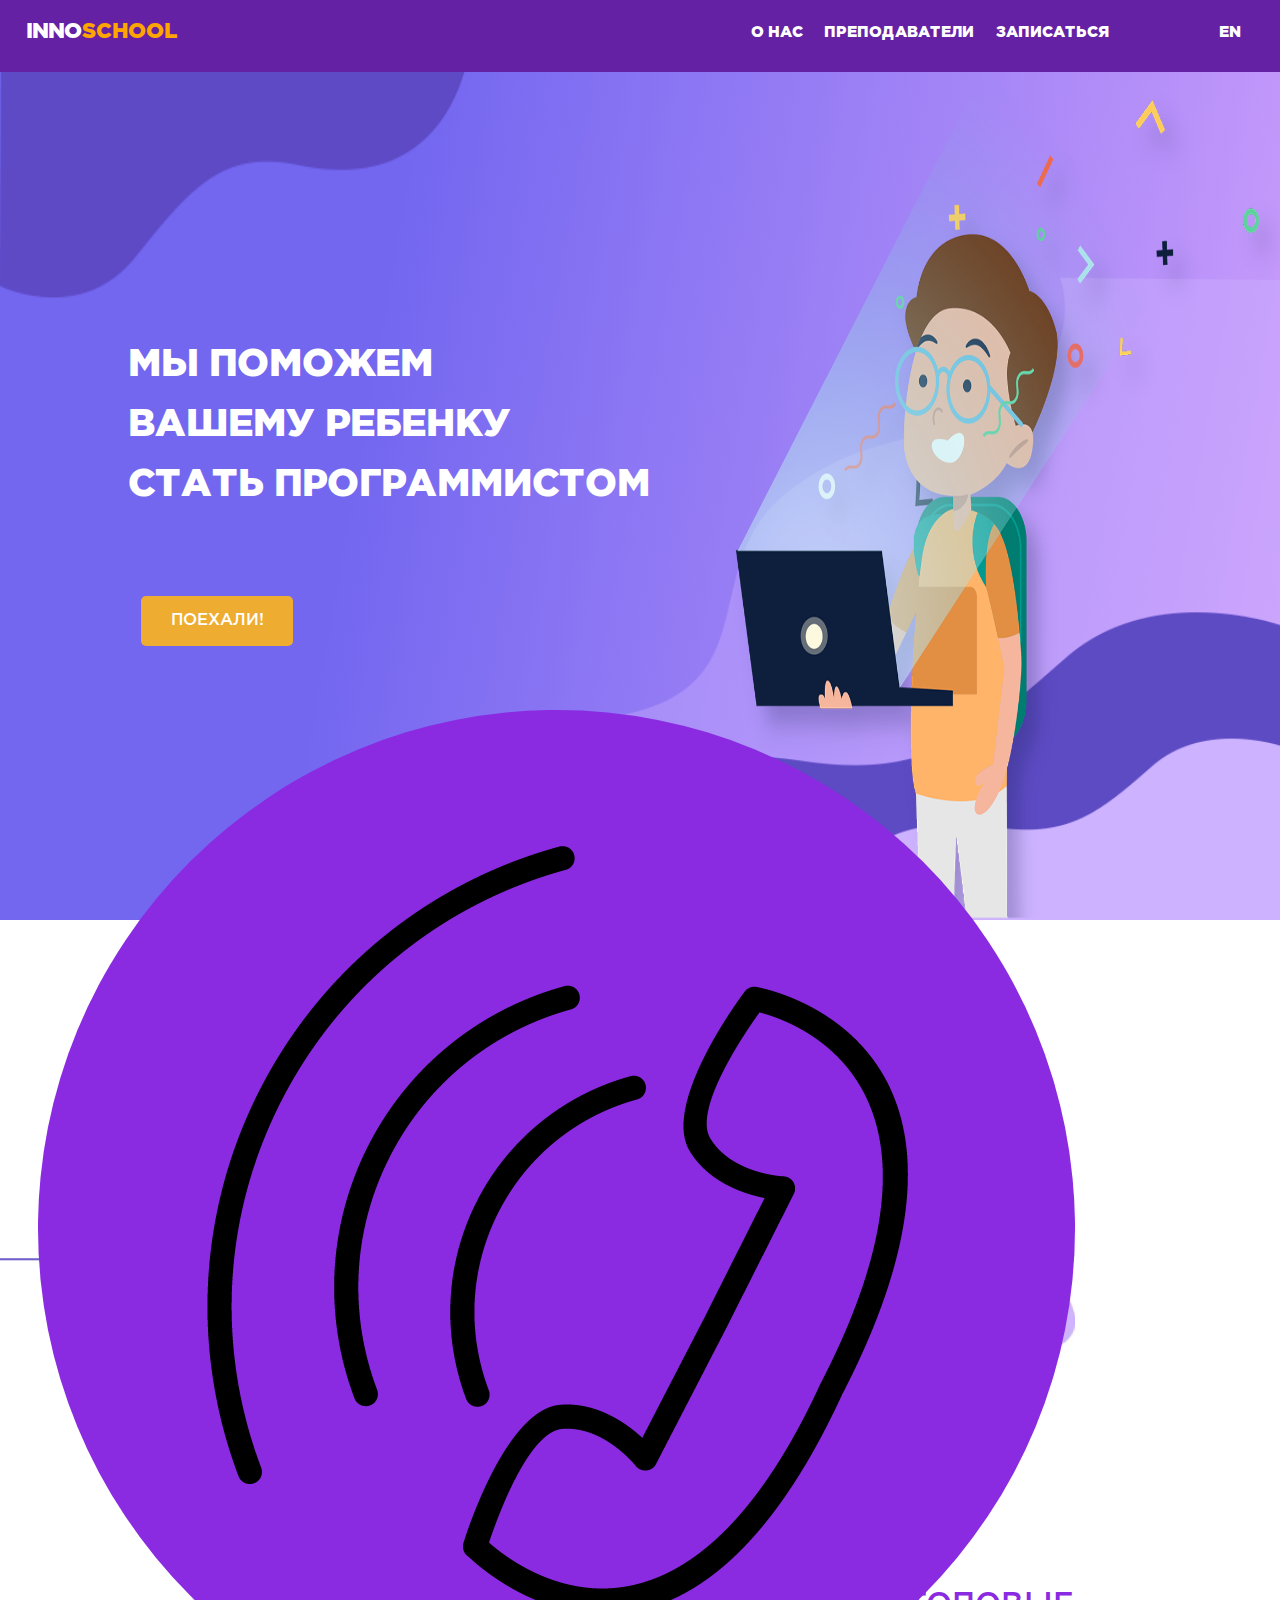
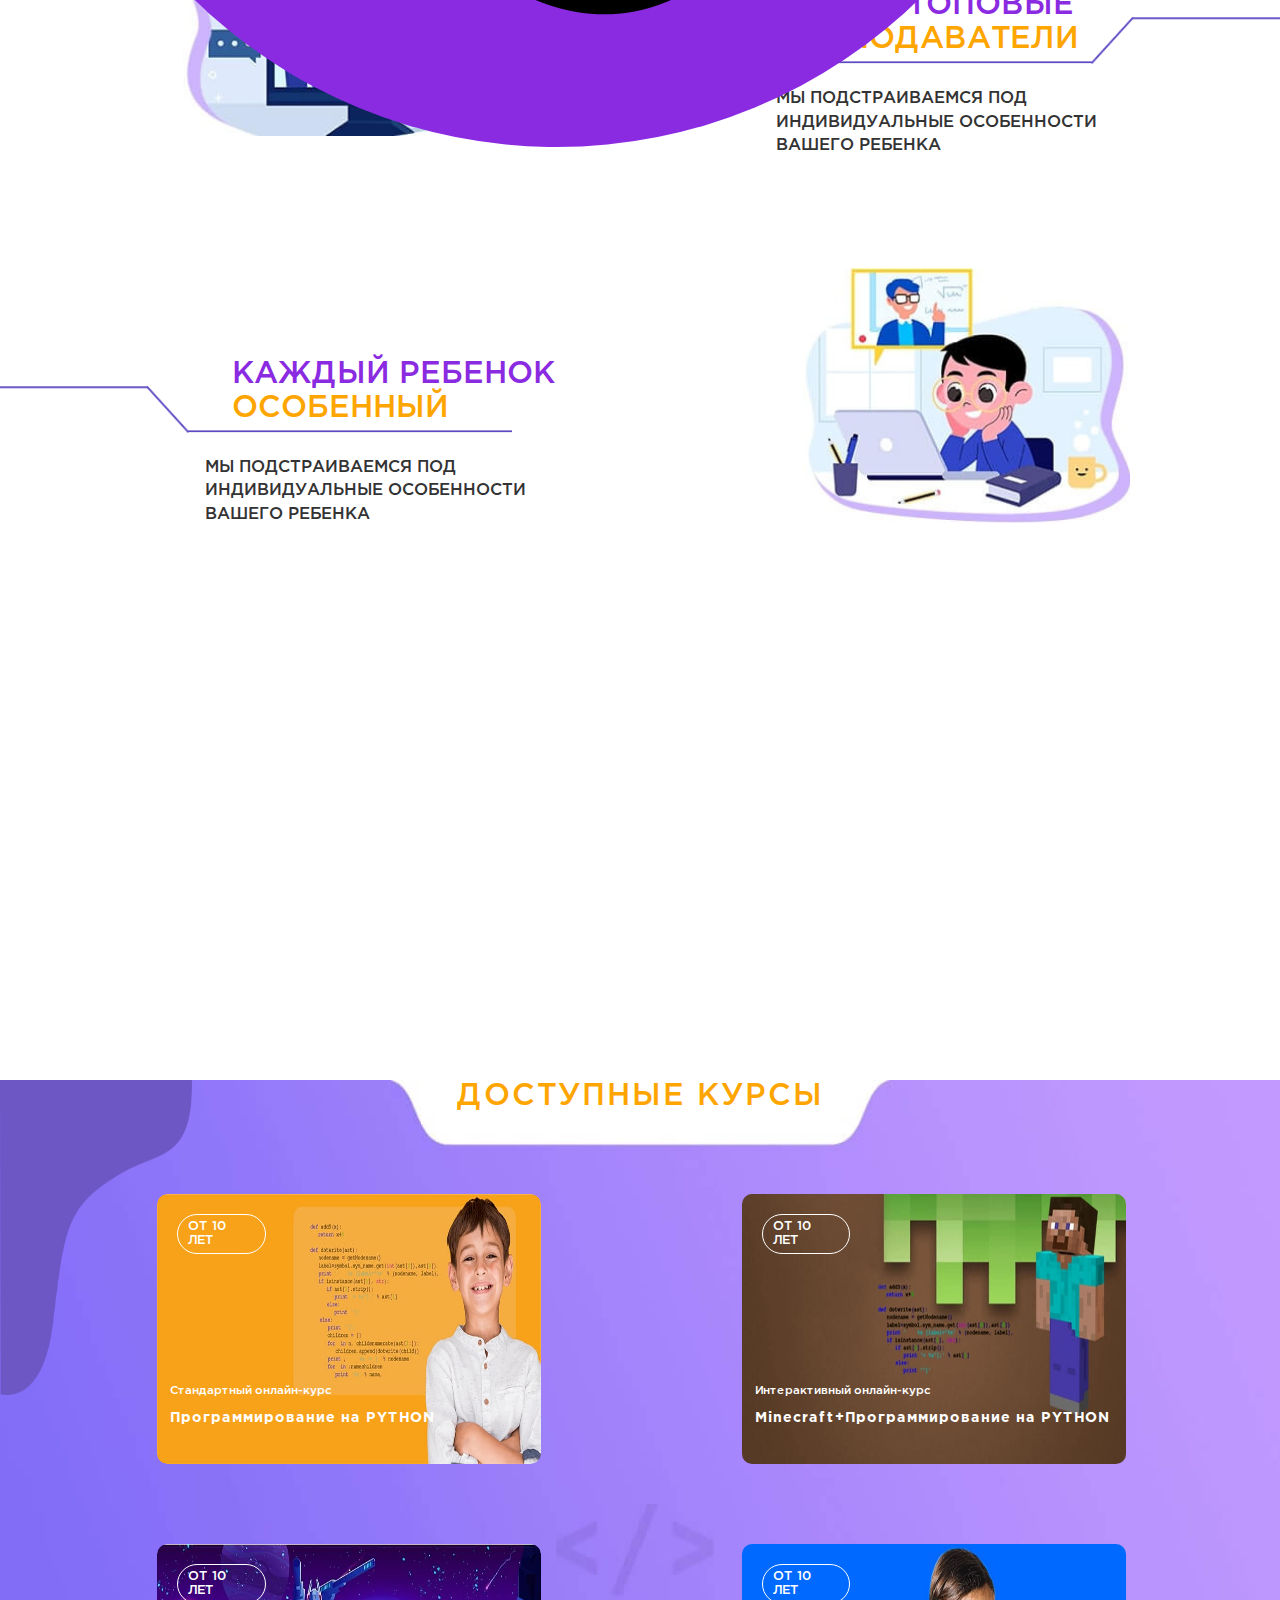
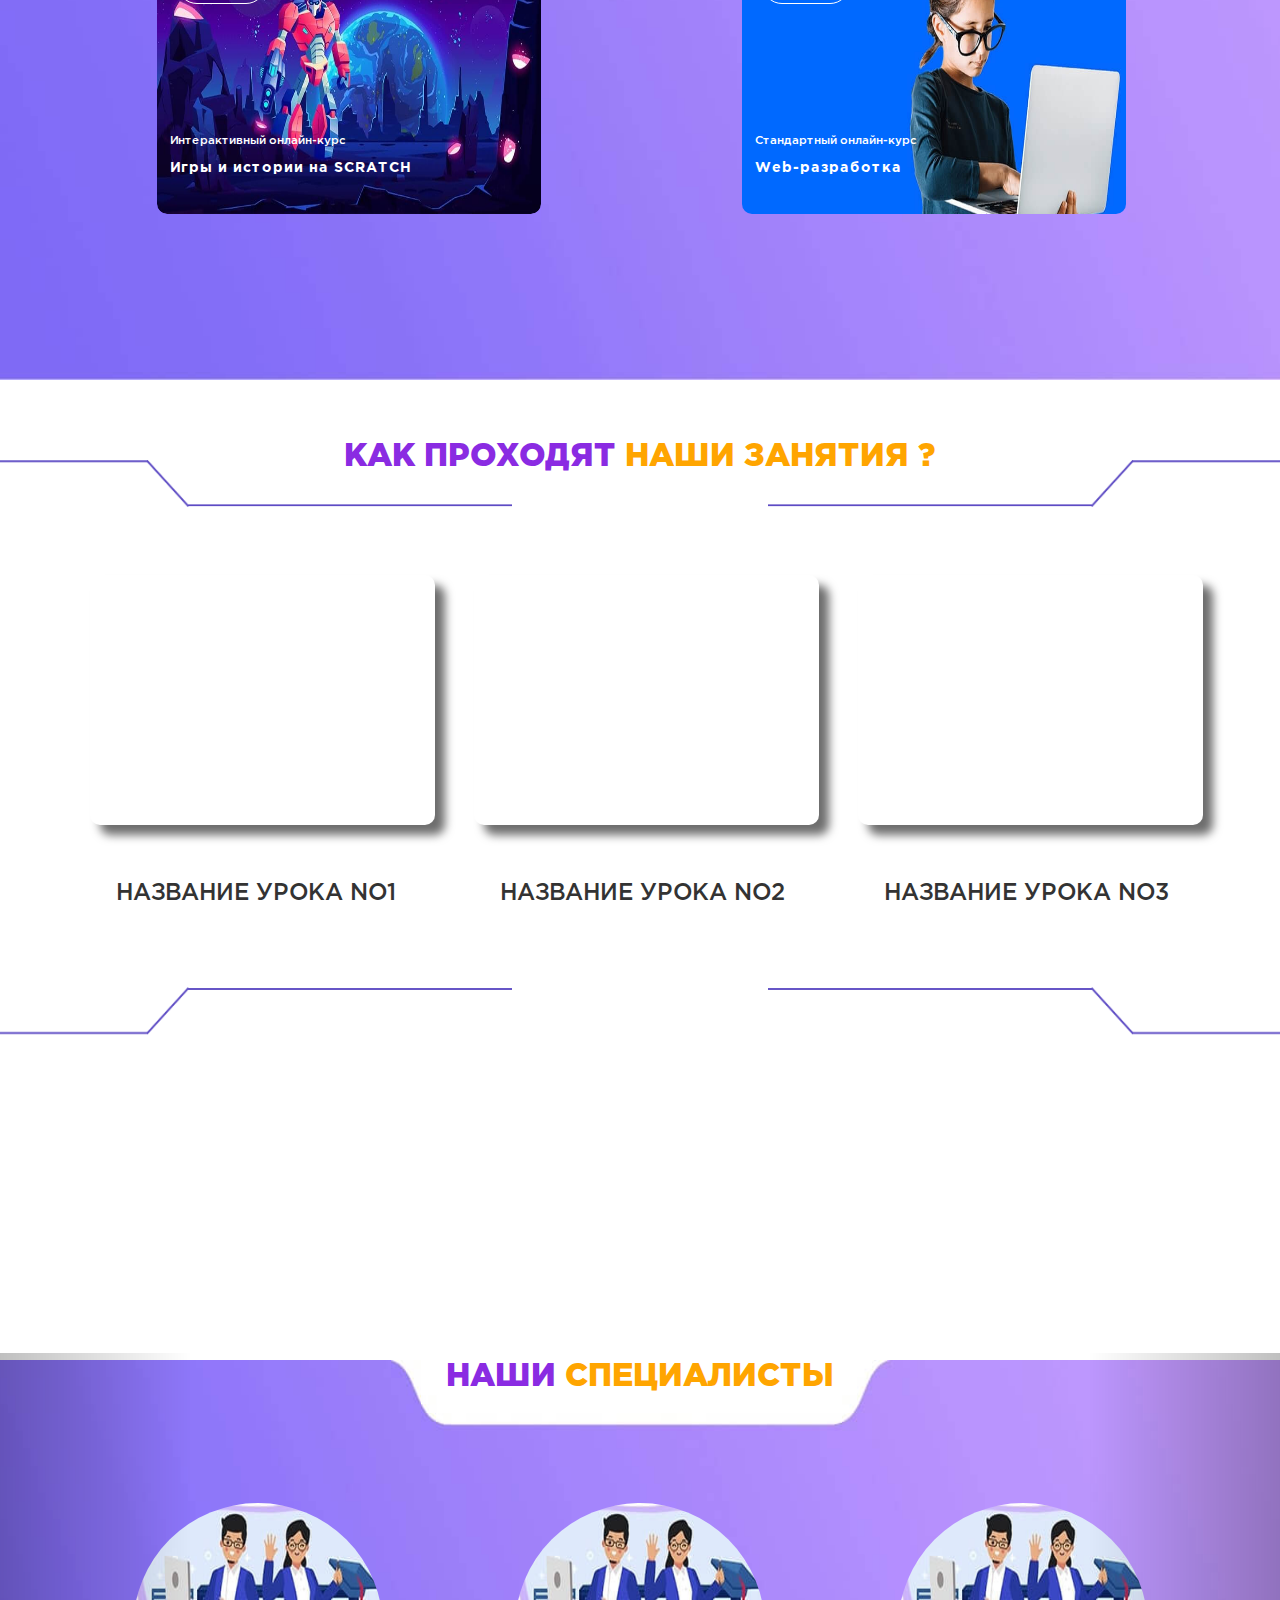
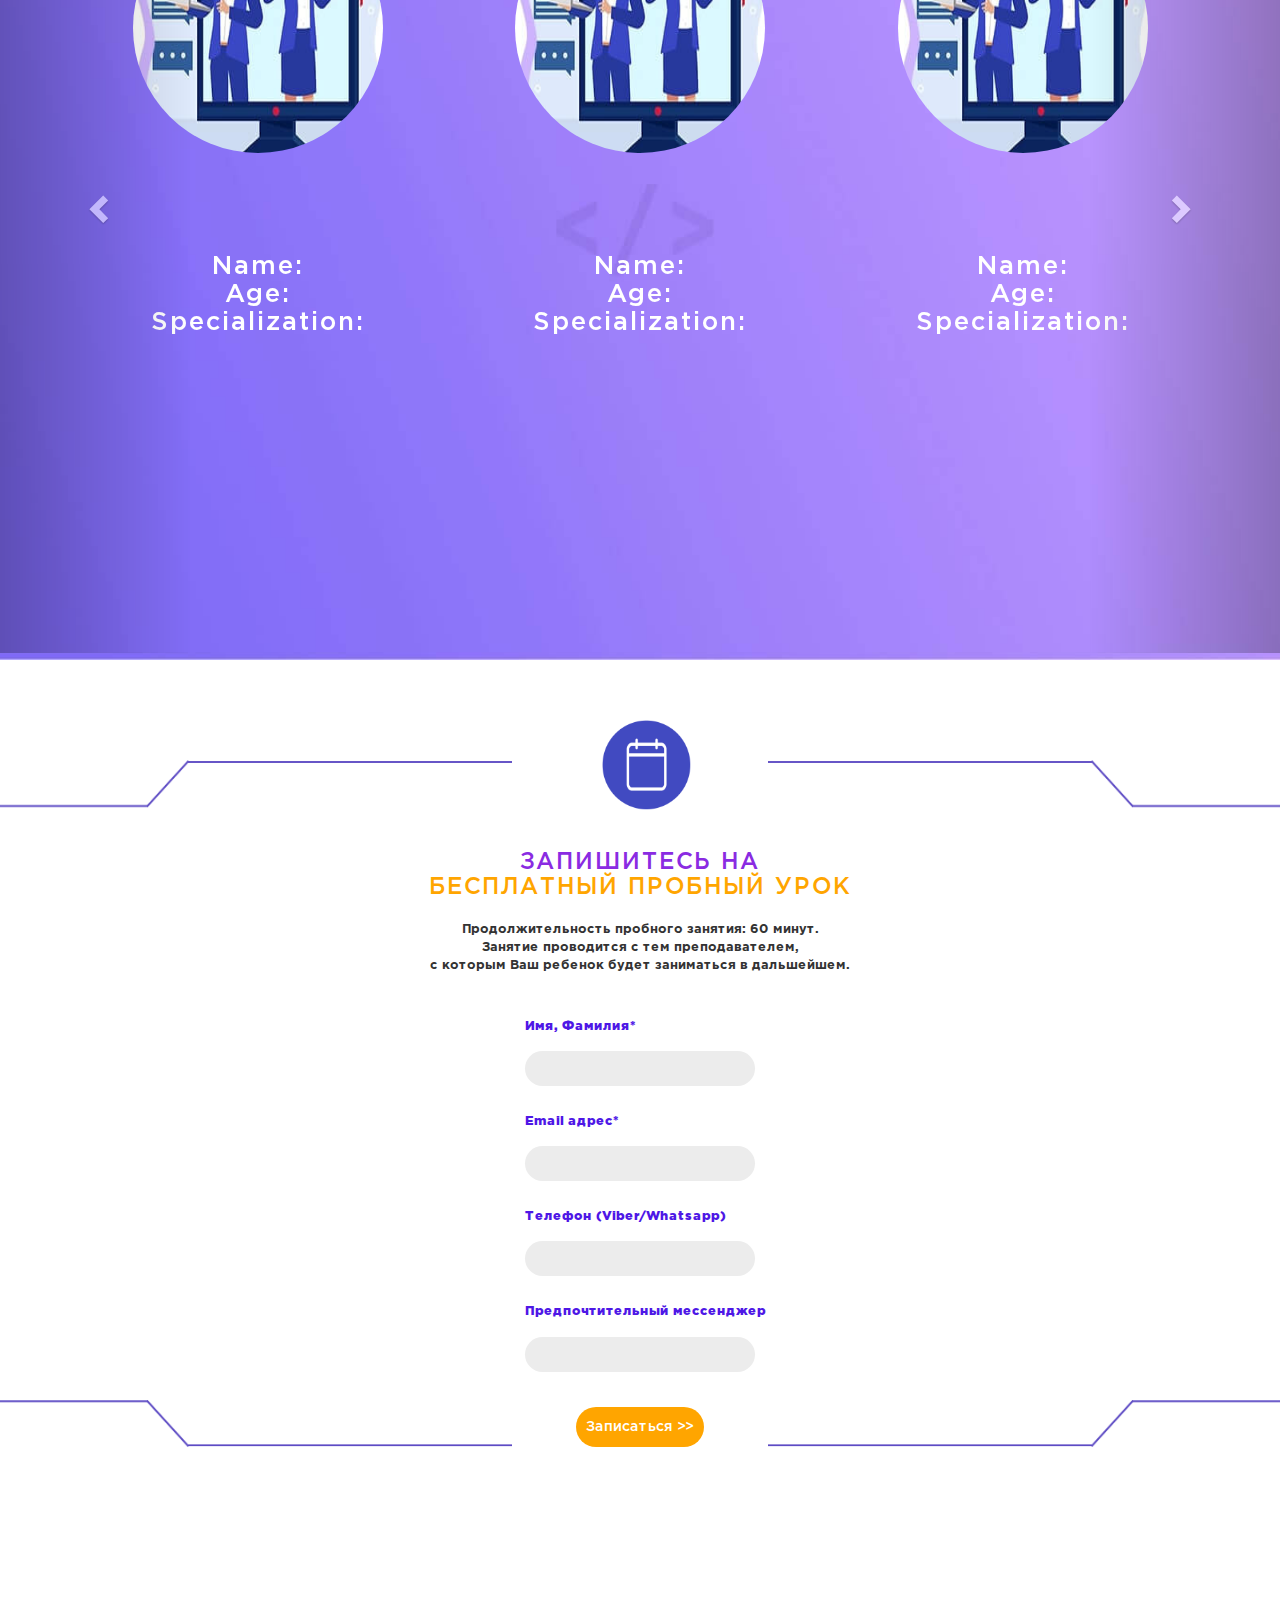
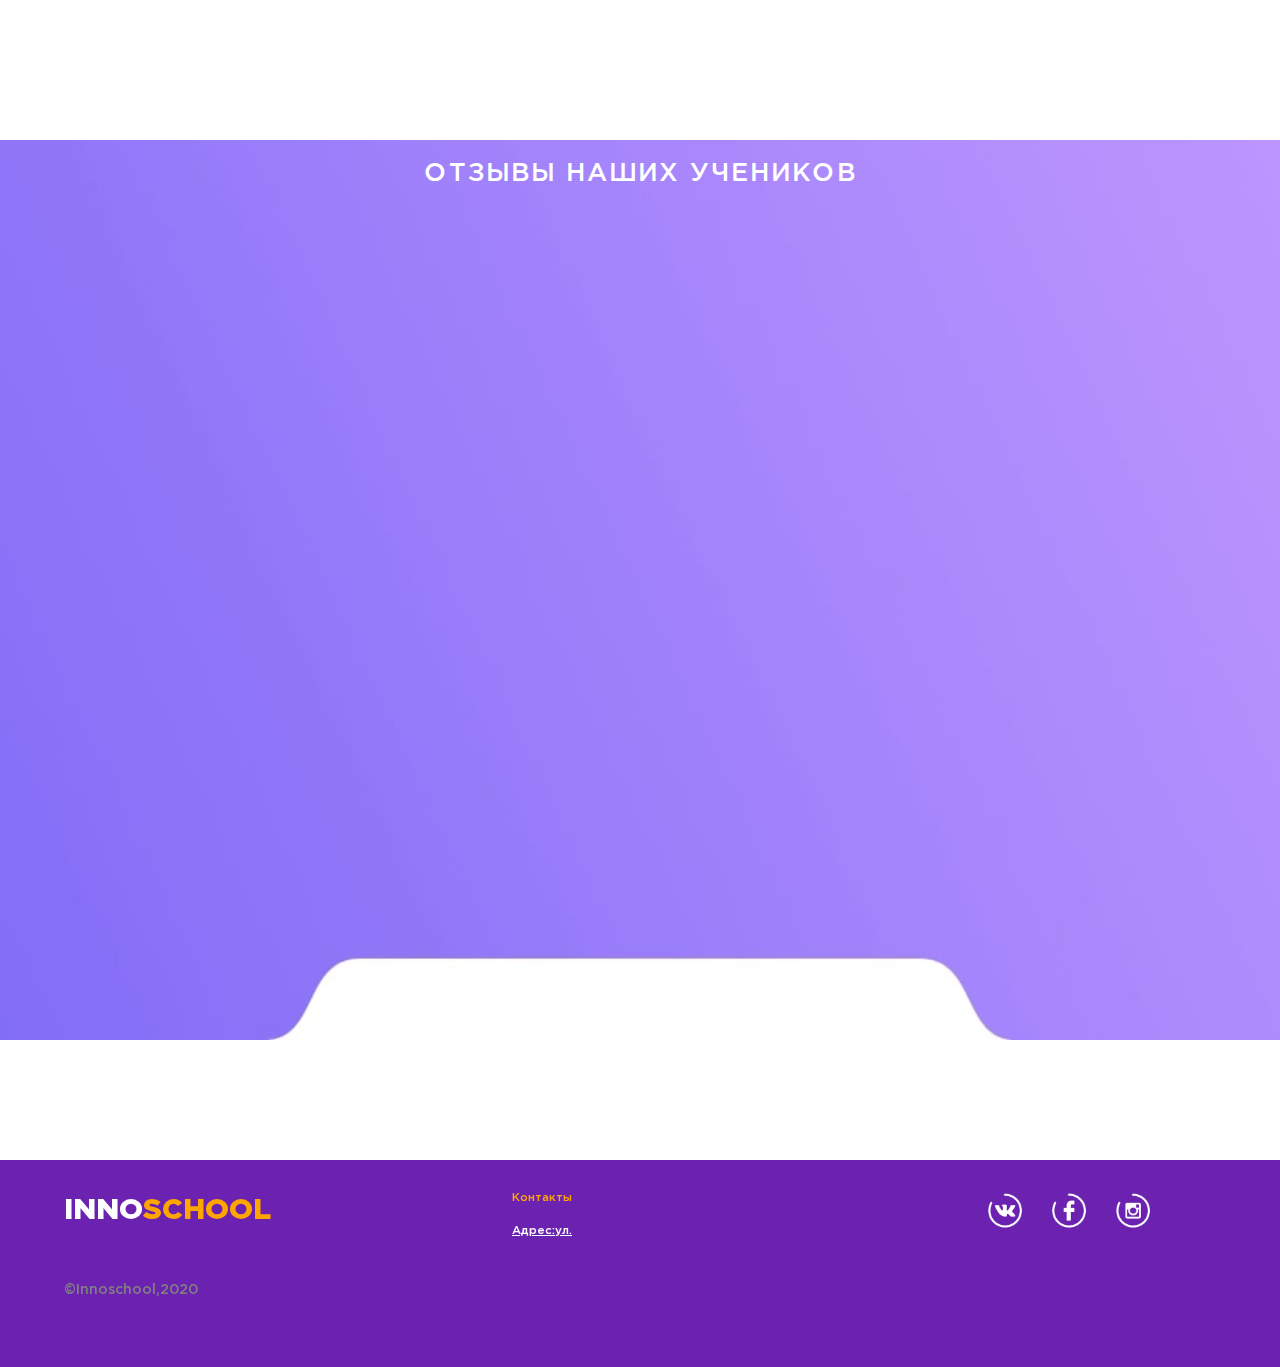
<file: index.html>
<!DOCTYPE html>
<html lang="en">
  <head>
    <meta charset="UTF-8" />
    <meta name="viewport" content="width=device-width, initial-scale=1.0" />
    <title>innoSchool</title>
    <link rel="stylesheet" href="index_style.css" />
    <!-- <link rel="stylesheet" href="./screen2.css" />
    <link rel="stylesheet" href="./screen3.css" />
    <link rel="stylesheet" href="/screen4.css" />
    <link rel="stylesheet" href="/screen5.css" />
    <link rel="stylesheet" href="/screen6.css" />
    <link rel="stylesheet" href="/screen7.css" /> -->
    <link rel="stylesheet" href="contact_widget.css">
    <link rel="stylesheet" href="./fonts/gotham.css" />
    <link
      rel="stylesheet"
      href="https://maxcdn.bootstrapcdn.com/bootstrap/3.4.1/css/bootstrap.min.css"
    />
      <!-- <link
        rel="stylesheet"
        href="./fontawesome-free-5.12.0-web/css1/all.css"
      /> -->
    <script src="https://ajax.googleapis.com/ajax/libs/jquery/3.5.1/jquery.min.js"></script>
    <script src="https://maxcdn.bootstrapcdn.com/bootstrap/3.4.1/js/bootstrap.min.js"></script>
    <!-- <script src="https://ajax.googleapis.com/ajax/libs/jquery/3.5.1/jquery.min.js"></script> -->

  </head>
  <body>
    <div id="back">
      <img src="./images/left side shape.png" alt="" id="left" />
      <img src="./images/right side shapes.png" alt="" id="right" />
      <img src="/images/boi.png" alt="" id="boi" />
      <header>
        <h1>
          <a href="index.html" id="home">inno<span>school</span></a>
        </h1>
        <nav>
          <a href="#scr2">о нас</a>
          <a href="#scr5">преподаватели</a>
          <a href="#scr6">записаться</a>
          <a href="">en</a>
        </nav>
      </header>
      <section class="scr1">
        <h1 id="moto">
          МЫ ПОМОЖЕМ <br />
          ВАШЕМУ РЕБЕНКУ <br />
          СТАТЬ ПРОГРАММИСТОМ
        </h1>
        <a href="" id="btn">поехали!</a>
      </section>
    </div>
   

    <!-- screen 2 begins -->

    <section id="scr2">
      <h1 id="scr2_h1">что мы предлагаем ?</h1>
      <div class="gridview">
        <div class="grid_cont1">
          <h1 class="div_h1">
            каждый ребенок <br />
            <span>особенный</span>
          </h1>
          <img src="./images/line curve.png" alt="" id="line" />
          <p class="div_p">
            мы подстраиваемся под <br />
            индивидуальные особенности <br />
            вашего ребенка
          </p>
        </div>
        <img src="/images/boy_s2.jpg" alt="" id="boy2" />
        <img src="/images/teachers_s2.jpg" alt="" id="teachers" />
        <div class="grid_cont2">
          <h1 class="div_h1_right">
            топовые <br />
            <span>преподаватели</span>
          </h1>
          <img src="./images/line curve.png" alt="" id="line2" />
          <p class="div_p_right">
            мы подстраиваемся под <br />
            индивидуальные особенности <br />
            вашего ребенка
          </p>
        </div>
        <div class="grid_cont3">
          <h1 class="div_h1">
            каждый ребенок <br />
            <span>особенный</span>
          </h1>
          <img src="./images/line curve.png" alt="" id="line" />
          <p class="div_p">
            мы подстраиваемся под <br />
            индивидуальные особенности <br />
            вашего ребенка
          </p>
        </div>
        <img src="/images/boy_s2.jpg" alt="" id="boy3" />
      </div>
    </section>

    <!-- screen 3 begins  -->

    <section id="scr3">
      <img src="/images/s3_back.jpg" alt="" id="scr3_back" />
      <img src="/images/left side shape_s3.png" alt="" id="scr3_left" />
      <!-- <img src="/images/right side shape_s3.png" alt="" id="scr3_right" /> -->
      <h1 id="courses_h1">доступные курсы</h1>
      <div class="scr3_grid">
        <div id="container1">
          <a href="#"><img src="/images/Python.jpg" alt="" id="contimage" /></a>
          <h1 class="age">от 10 лет</h1>
          <p class="under_age">
            Стандартный онлайн-курс
          </p>
          <h1 id="python">Программирование на PYTHON</h1>
        </div>
        <div id="container2">
          <a href="#"
            ><img src="/images/Minecraft.jpg" alt="" id="contimage2"
          /></a>
          <h1 class="age">от 10 лет</h1>
          <p class="under_age">
            Интерактивный онлайн-курс
          </p>
          <h1 id="minecraft">Minecraft+Программирование на PYTHON</h1>
        </div>
        <div id="container3">
          <a href="#">
            <img src="/images/Robot wallpaper.jpg" alt="" id="contimage3" />
          </a>
          <h1 class="age">от 10 лет</h1>
          <p class="under_age">
            Интерактивный онлайн-курс
          </p>
          <h1 id="scratch">Игры и истории на SCRATCH</h1>
        </div>
        <div id="container4">
          <a href="#"><img src="/images/Web.jpg" alt="" id="contimage4" /></a>
          <h1 class="age">от 10 лет</h1>
          <p class="under_age">
            Стандартный онлайн-курс
          </p>
          <h1 id="web">Web-разработка</h1>
        </div>
      </div>
    </section>

    <!-- screen 4 begins  -->

    <section id="scr4">
      <img src="/images/line curve.png" alt="" id="inline" />
      <img src="/images/line curve.png" alt="" id="inline2" />
      <h1 id="scr4_header">как проходят <span>наши занятия ?</span></h1>
      <div class="scr4_grid">
        <div class="scr4_cont">
          <iframe
            src="https://www.youtube.com/embed/3pL1plgdPbg?controls=0"
            frameborder="0"
            allow="accelerometer; encrypted-media; gyroscope; picture-in-picture"
            allowfullscreen
            class="video" 
          ></iframe>
          <h1 class="vide_name">название урока No1</h1>
        </div>
        <div class="scr4_cont">
          <iframe
            src="https://www.youtube.com/embed/3pL1plgdPbg?controls=0"
            frameborder="0"
            allow="accelerometer; encrypted-media; gyroscope; picture-in-picture"
            allowfullscreen
            class="video"
            id="second_video"
          ></iframe>
          <h1 class="vide_name">название урока No2</h1>
        </div>
        <div class="scr4_cont">
          <iframe
            src="https://www.youtube.com/embed/3pL1plgdPbg?controls=0"
            frameborder="0"
            allow="accelerometer; encrypted-media; gyroscope; picture-in-picture"
            allowfullscreen
            class="video"
            id="third_video"
          ></iframe>
          <h1 class="vide_name">название урока No3</h1>
        </div>
      </div>
      <img src="/images/line curve.png" alt="" id="inline3" />
      <img src="/images/line curve.png" alt="" id="inline4" />
    </section>

    <!-- screen 5 begins  -->

    <section id="scr5">
      <img src="/images/s3_back.jpg" alt="" id="scr5_back" />
      <h1 id="scr5_header">наши <span>специалисты</span></h1>
      <div class="container">
        <div id="myCarousel" class="carousel slide">
          <!-- Wrapper for slides -->
          <div class="carousel-inner" role="listbox">
            <div class="item active">
              <div class="test">
                <div class="test_cont">
                  <img
                    src="/images/teachers_s2.jpg"
                    alt="round"
                    width="250"
                    height="200"
                    class="scr5_img"
                  />
                  <h1 class="teach_info">
                    Name: <br />
                    Age: <br />
                    Specialization:
                  </h1>
                </div>
                <div class="test_cont">
                  <img
                    src="/images/teachers_s2.jpg"
                    alt="round"
                    width="250"
                    height="200"
                    class="scr5_img"
                  />
                  <h1 class="teach_info">
                    Name: <br />
                    Age: <br />
                    Specialization:
                  </h1>
                </div>
                <div class="test_cont">
                  <img
                    src="/images/teachers_s2.jpg"
                    alt="round"
                    width="250"
                    height="200"
                    class="scr5_img"
                  />
                  <h1 class="teach_info">
                    Name: <br />
                    Age: <br />
                    Specialization:
                  </h1>
                </div>
              </div>
            </div>

            <div class="item">
              <div class="test">
                <div class="test_cont">
                  <img
                    src="/images/teachers_s2.jpg"
                    alt="round"
                    width="250"
                    height="200"
                    class="scr5_img"
                  />
                  <h1 class="teach_info">
                    Name: <br />
                    Age: <br />
                    Specialization:
                  </h1>
                </div>
                <div class="test_cont">
                  <img
                    src="/images/teachers_s2.jpg"
                    alt="round"
                    width="250"
                    height="200"
                    class="scr5_img"
                  />
                  <h1 class="teach_info">
                    Name: <br />
                    Age: <br />
                    Specialization:
                  </h1>
                </div>
                <div class="test_cont">
                  <img
                    src="/images/teachers_s2.jpg"
                    alt="round"
                    width="250"
                    height="200"
                    class="scr5_img"
                  />
                  <h1 class="teach_info">
                    Name: <br />
                    Age: <br />
                    Specialization:
                  </h1>
                </div>
              </div>
          </div>

          <!-- Left and right controls -->
          <a class="left carousel-control" role="button">
            <span
              class="glyphicon glyphicon-chevron-left"
              aria-hidden="true"
            ></span>
            <span class="sr-only">Previous</span>
          </a>
          <a class="right carousel-control"  role="button">
            <span
              class="glyphicon glyphicon-chevron-right"
              aria-hidden="true"
            ></span>
            <span class="sr-only">Next</span>
          </a>
        </div>
      </div>
    </section>

    <!-- screen 6 begins -->

    <section id="scr6">
      <img src="./images/line curve.png" alt="" id="inline_scr6_1" />
      <img src="./images/line curve.png" alt="" id="inline_scr6_2" />
      <img src="/images/calendar circle.png" alt="" id="calendar" />
      <div class="scr6_cont">
        <h1 id="scr6_cont_h1">
          запишитесь на <br />
          <span>бесплатный пробный урок</span>
        </h1>
        <p id="scr6_cont_p">
          Продолжительность пробного занятия: 60 минут. <br />Занятие проводится
          с тем преподавателем, <br />
          с которым Ваш ребенок будет заниматься в дальшейшем.
        </p>
        <form method="post">
          <label for="nm">Имя, Фамилия*</label> <br />
          <input type="text" name="name" id="nm" /> <br />
          <label for="ml">Email адрес*</label> <br />
          <input type="email" name="mail" id="ml" /> <br />
          <label for="tp">Телефон (Viber/Whatsapp)</label> <br />
          <input type="text" name="phone" id="tp" /> <br />
          <label for="ms">Предпочтительный мессенджер</label> <br />
          <input type="text" name="messenger" id="ms" /> <br />
          <input type="submit" value="Записаться >>" id="submit" />
        </form>
      </div>
      <img src="./images/line curve.png" alt="" id="inline_scr6_3" />
      <img src="./images/line curve.png" alt="" id="inline_scr6_4" />
    </section>

    <!-- screen 7 begins -->

    <section id="scr7">
      <h1 id="scr7_h1">
        отзывы наших учеников
      </h1>
    </section>


    <a class="clickbl__btn"><img src="/images/phone_icon.png" alt="" id="phone">
      <div class="clickd__container">
        <ul>
          <li>Sub section’s name</li>
          <li>Sub section’s name</li>
          <li>Sub section’s name</li>
        </ul>
      </div>

    <!-- footer here -->


    <footer>
      <h1>
        <a href="index.html" id="footer_home">inno<span>school</span></a>
      </h1>
      <p id="contacts">Контакты <br> <br><span>Адрес:ул.</span></p>
     <a href="#"><img src="/images/Insta logo.png" alt="" id="insta" class="logos"></a> 
     <a href="#"><img src="/images/FB logo.png" alt="" id="fb" class="logos"></a> 
      <a href="#"><img src="/images/VK logo.png" alt="" id="vk" class="logos"></a> 
      <p id="last">©Innoschool,2020</p>
    </footer>

    <script>
       $(".clickbl__btn").click(function () {
        $(".clickd__container").toggleClass("contacts__container--visible");
      });
      $(document).ready(function () {
        // Activate Carousel
        $("#myCarousel").carousel();

        // Enable Carousel Indicators
        $(".item1").click(function () {
          $("#myCarousel").carousel(0);
        });
        $(".item2").click(function () {
          $("#myCarousel").carousel(1);
        });
        $(".item3").click(function () {
          $("#myCarousel").carousel(2);
        });
        $(".item4").click(function () {
          $("#myCarousel").carousel(3);
        });

        // Enable Carousel Controls
        $(".left").click(function () {
          $("#myCarousel").carousel("prev");
        });
        $(".right").click(function () {
          $("#myCarousel").carousel("next");
        });
      });
    </script>
  </body>
</html>
</file>
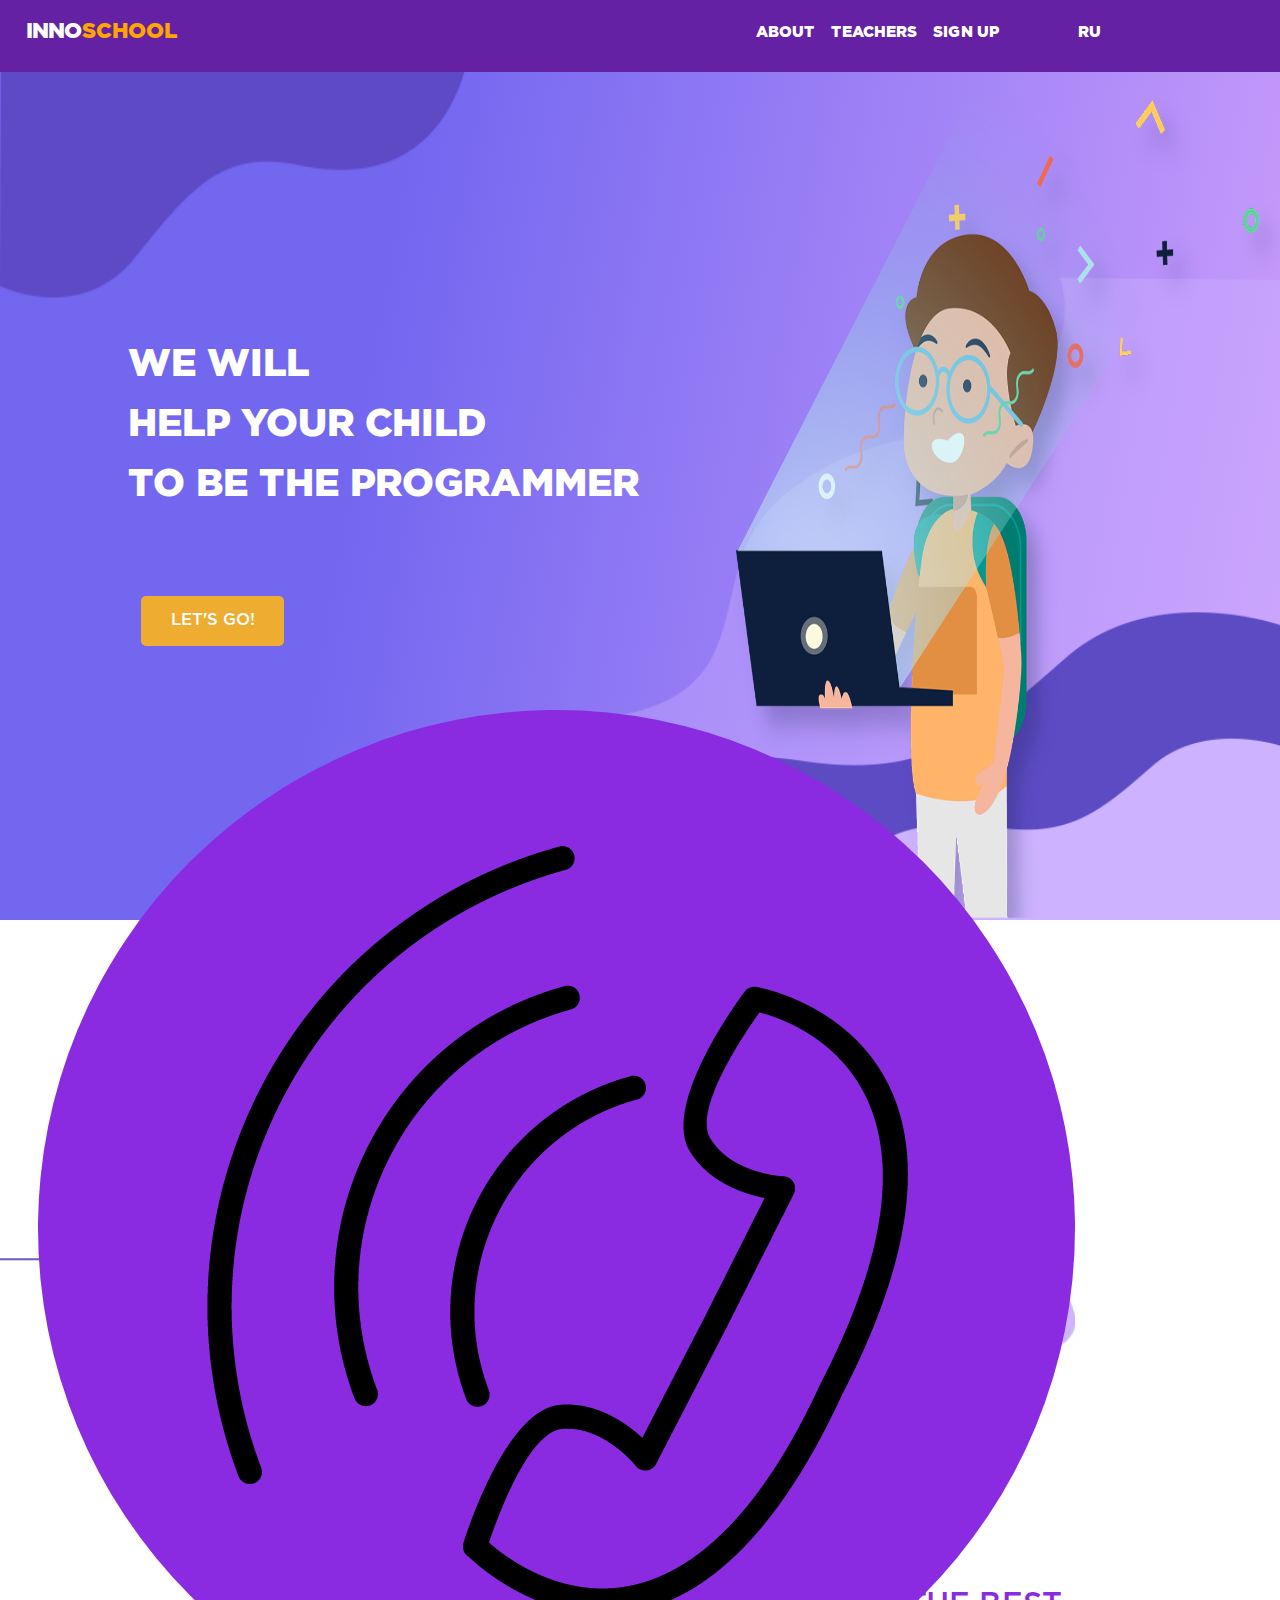
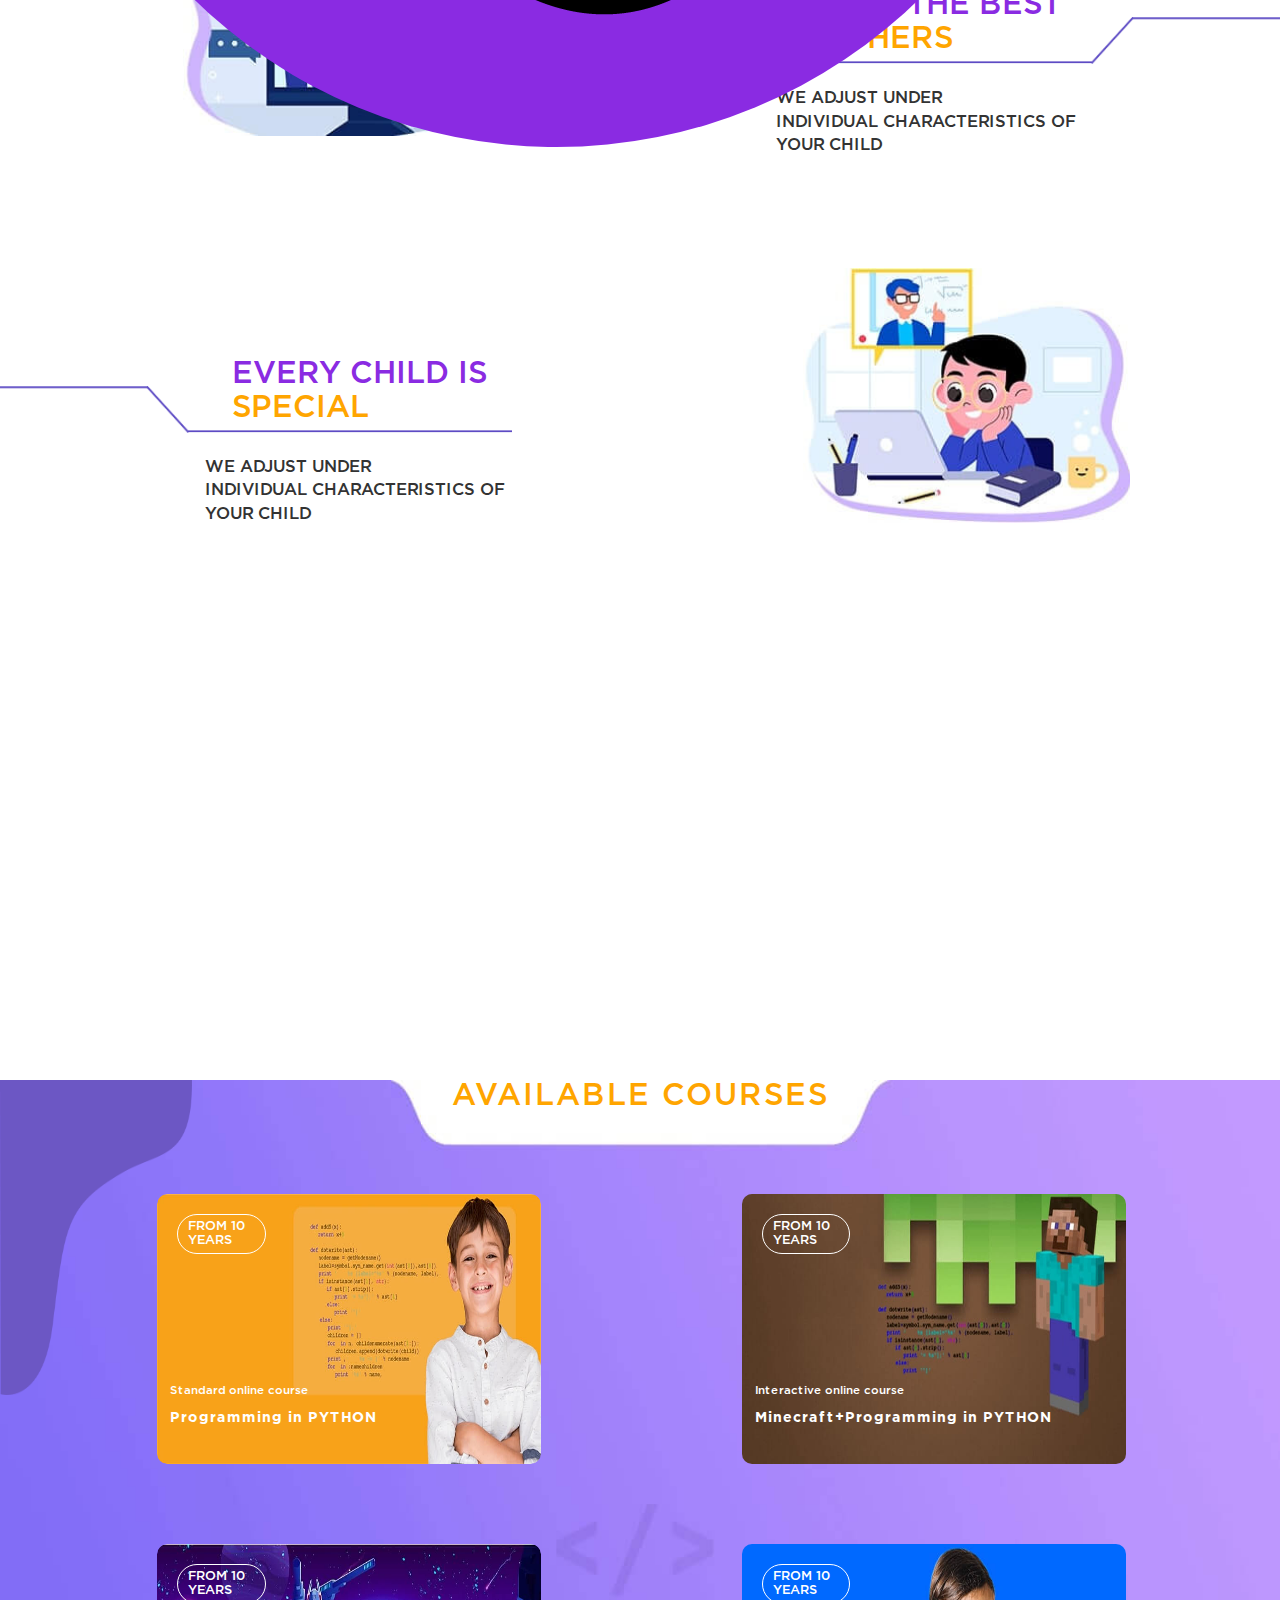
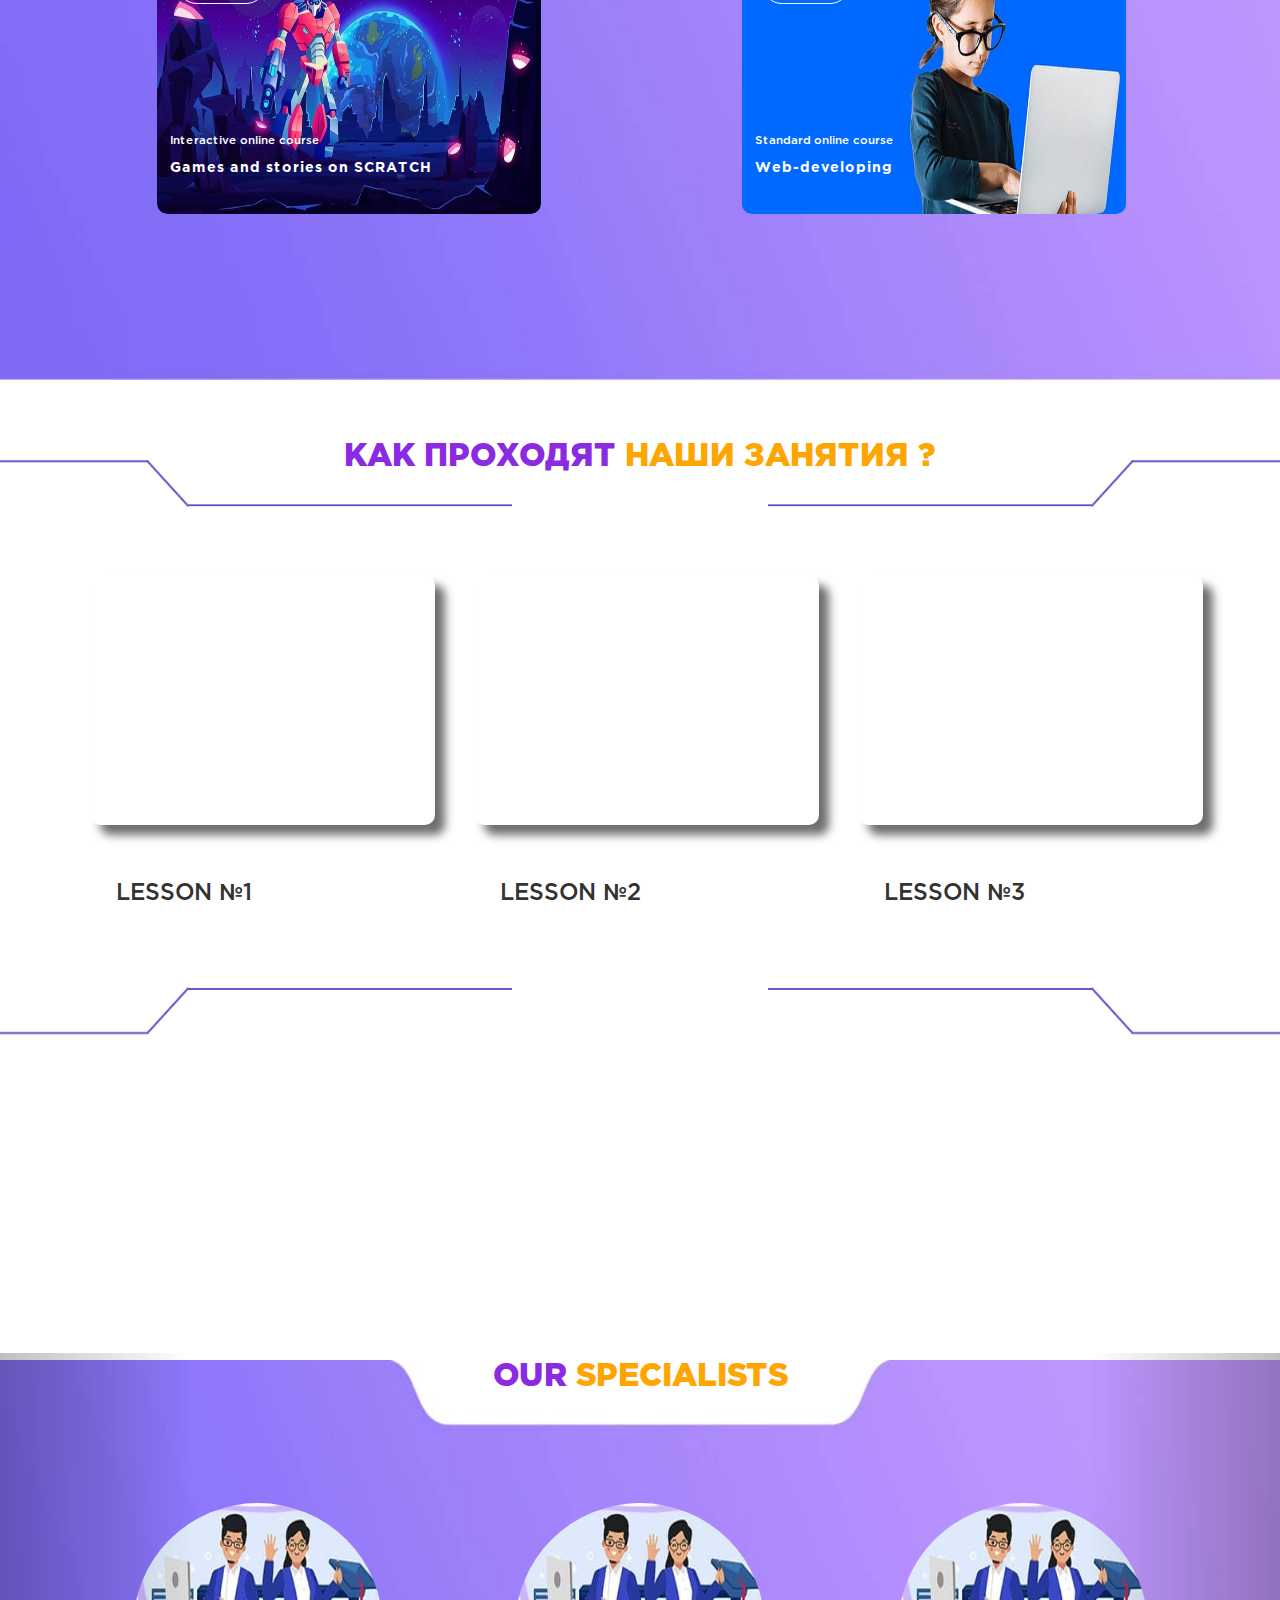
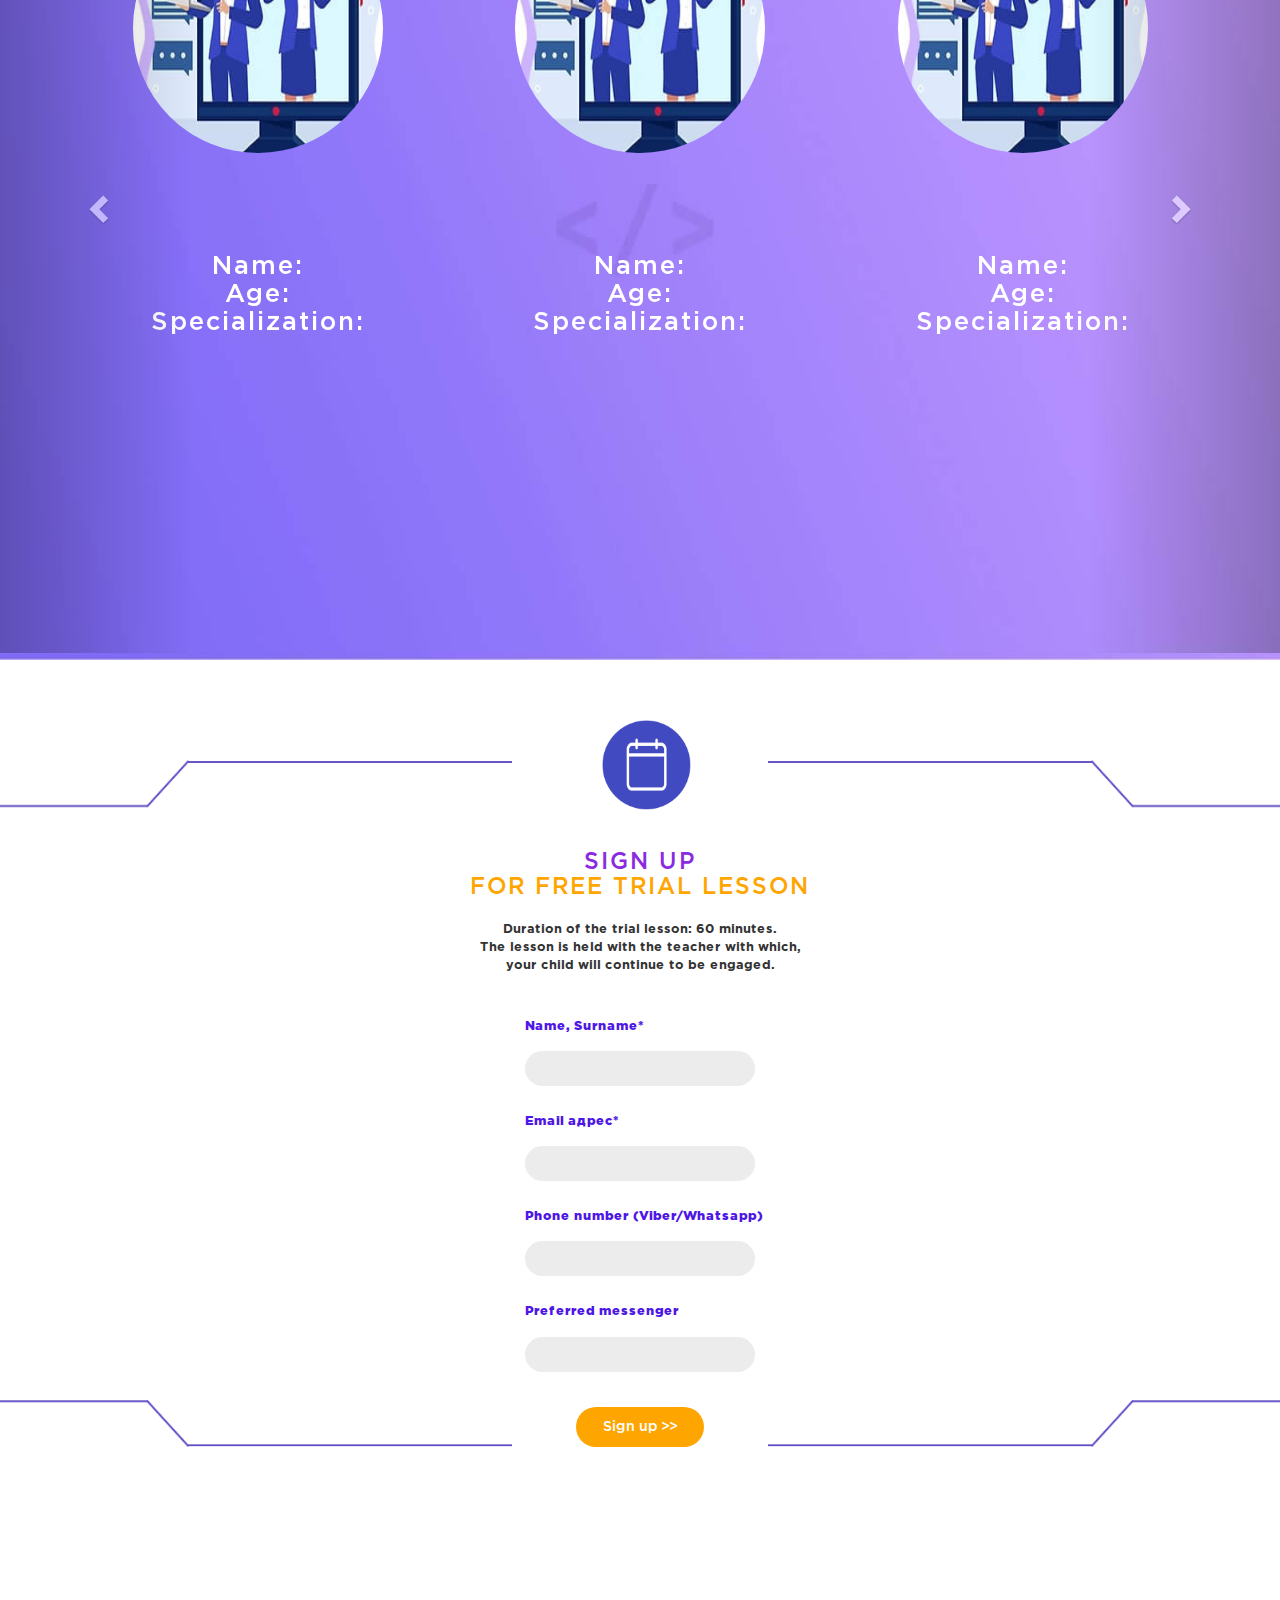
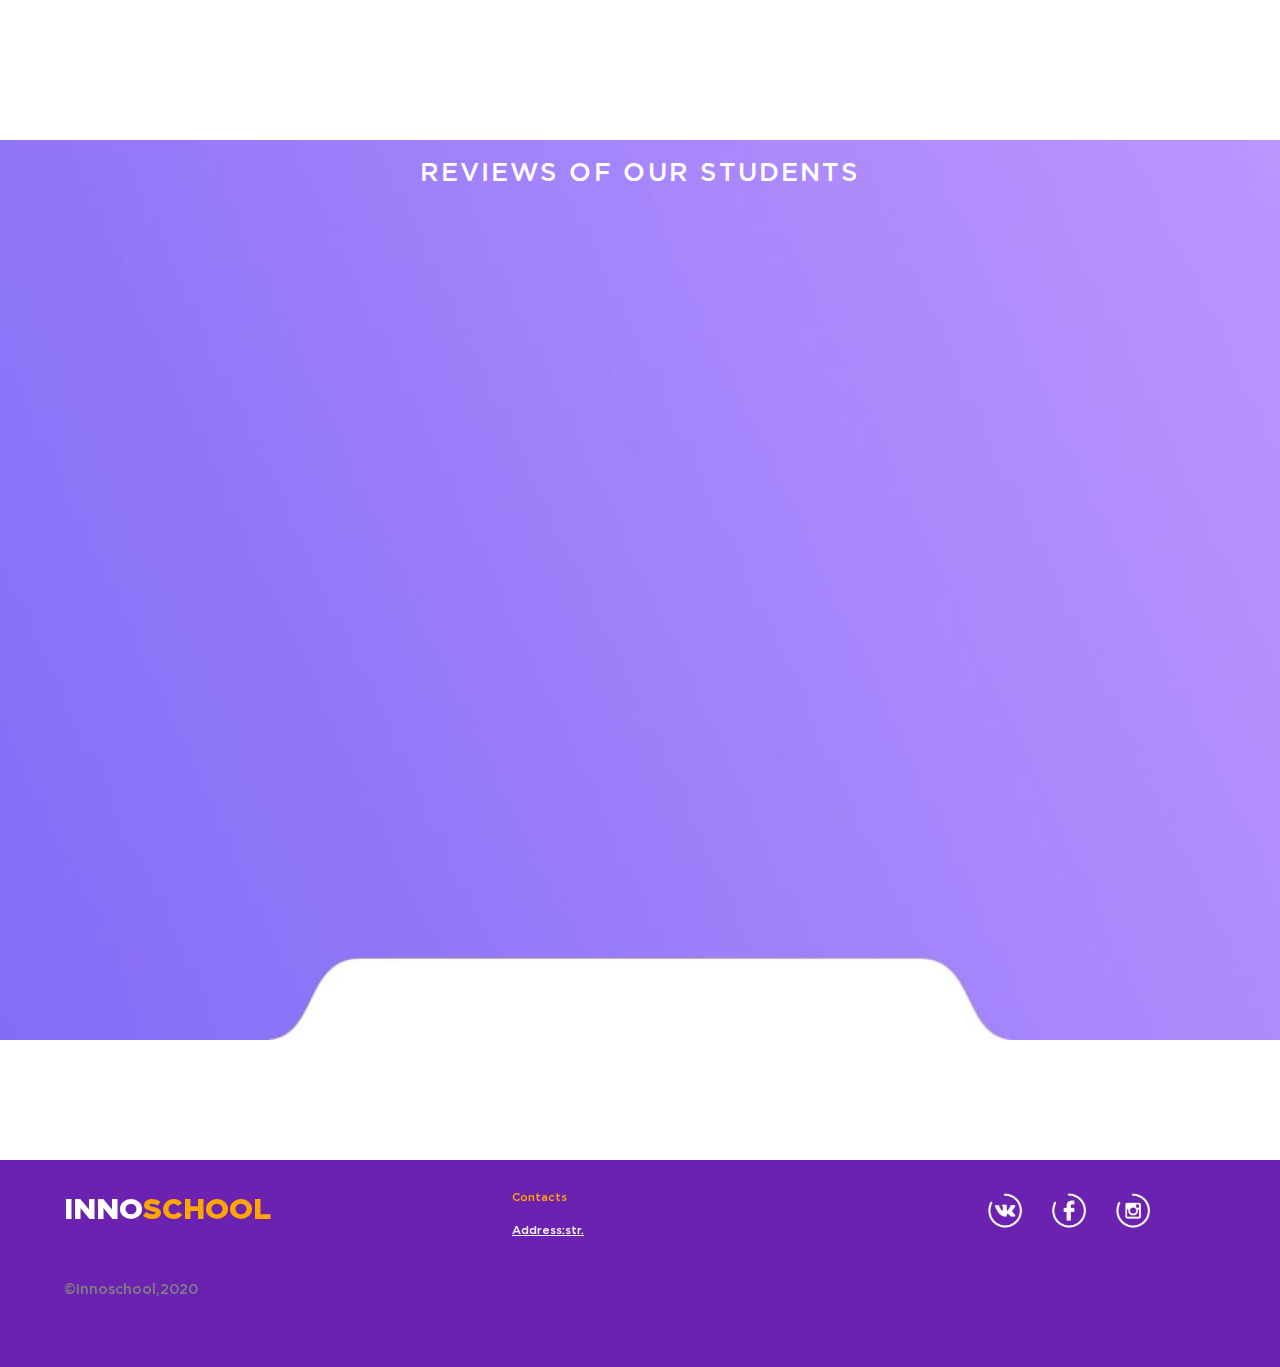
<file: index_en.html>
<!DOCTYPE html>
<html lang="en">
  <head>
    <meta charset="UTF-8" />
    <meta name="viewport" content="width=device-width, initial-scale=1.0" />
    <title>innoSchool</title>
    <link rel="stylesheet" href="index_style.css" />
    <!-- <link rel="stylesheet" href="./screen2.css" />
    <link rel="stylesheet" href="./screen3.css" />
    <link rel="stylesheet" href="/screen4.css" />
    <link rel="stylesheet" href="/screen5.css" />
    <link rel="stylesheet" href="/screen6.css" />
    <link rel="stylesheet" href="/screen7.css" /> -->
    <link rel="stylesheet" href="contact_widget.css">
    <link rel="stylesheet" href="./fonts/gotham.css" />
    <link
      rel="stylesheet"
      href="https://maxcdn.bootstrapcdn.com/bootstrap/3.4.1/css/bootstrap.min.css"
    />
      <!-- <link
        rel="stylesheet"
        href="./fontawesome-free-5.12.0-web/css1/all.css"
      /> -->
    <script src="https://ajax.googleapis.com/ajax/libs/jquery/3.5.1/jquery.min.js"></script>
    <script src="https://maxcdn.bootstrapcdn.com/bootstrap/3.4.1/js/bootstrap.min.js"></script>
    <!-- <script src="https://ajax.googleapis.com/ajax/libs/jquery/3.5.1/jquery.min.js"></script> -->

  </head>
  <body>
    <div id="back">
      <img src="./images/left side shape.png" alt="" id="left" />
      <img src="./images/right side shapes.png" alt="" id="right" />
      <img src="/images/boi.png" alt="" id="boi" />
      <header>
        <h1>
          <a href="index.html" id="home">inno<span>school</span></a>
        </h1>
        <nav>
          <a href="#scr2">about</a>
          <a href="#scr5">teachers</a>
          <a href="#scr6">sign up</a>
          <a href="/index.html">ru</a>
        </nav>
      </header>
      <section class="scr1">
        <h1 id="moto">
          WE WILL<br />
          HELP YOUR CHILD<br />
          TO BE THE PROGRAMMER
        </h1>
        <a href="" id="btn">let's go!</a>
      </section>
    </div>
   

    <!-- screen 2 begins -->

    <section id="scr2">
      <h1 id="scr2_h1">what do we offer ?</h1>
      <div class="gridview">
        <div class="grid_cont1">
          <h1 class="div_h1">
            every child is<br />
            <span>special</span>
          </h1>
          <img src="./images/line curve.png" alt="" id="line" />
          <p class="div_p">
            we adjust under <br />
            individual characteristics of <br />
            your child
          </p>
        </div>
        <img src="/images/boy_s2.jpg" alt="" id="boy2" />
        <img src="/images/teachers_s2.jpg" alt="" id="teachers" />
        <div class="grid_cont2">
          <h1 class="div_h1_right">
            the best<br />
            <span>teachers</span>
          </h1>
          <img src="./images/line curve.png" alt="" id="line2" />
          <p class="div_p_right">
            we adjust under <br />
            individual characteristics of <br />
            your child
          </p>
        </div>
        <div class="grid_cont3">
          <h1 class="div_h1">
            every child is<br />
            <span>special</span>
          </h1>
          <img src="./images/line curve.png" alt="" id="line" />
          <p class="div_p">
            we adjust under <br />
            individual characteristics of <br />
            your child
          </p>
        </div>
        <img src="/images/boy_s2.jpg" alt="" id="boy3" />
      </div>
    </section>

    <!-- screen 3 begins  -->

    <section id="scr3">
      <img src="/images/s3_back.jpg" alt="" id="scr3_back" />
      <img src="/images/left side shape_s3.png" alt="" id="scr3_left" />
      <!-- <img src="/images/right side shape_s3.png" alt="" id="scr3_right" /> -->
      <h1 id="courses_h1">available courses</h1>
      <div class="scr3_grid">
        <div id="container1">
          <a href="#"><img src="/images/Python.jpg" alt="" id="contimage" /></a>
          <h1 class="age">from 10 years</h1>
          <p class="under_age">
            Standard online course
          </p>
          <h1 id="python">Programming in PYTHON</h1>
        </div>
        <div id="container2">
          <a href="#"
            ><img src="/images/Minecraft.jpg" alt="" id="contimage2"
          /></a>
          <h1 class="age">from 10 years</h1>
          <p class="under_age">
            Interactive online course
          </p>
          <h1 id="minecraft">Minecraft+Programming in PYTHON</h1>
        </div>
        <div id="container3">
          <a href="#">
            <img src="/images/Robot wallpaper.jpg" alt="" id="contimage3" />
          </a>
          <h1 class="age">from 10 years</h1>
          <p class="under_age">
            Interactive online course          
        </p>
          <h1 id="scratch">Games and stories on SCRATCH</h1>
        </div>
        <div id="container4">
          <a href="#"><img src="/images/Web.jpg" alt="" id="contimage4" /></a>
          <h1 class="age">from 10 years</h1>
          <p class="under_age">
            Standard online course
          </p>
          <h1 id="web">Web-developing</h1>
        </div>
      </div>
    </section>

    <!-- screen 4 begins  -->

    <section id="scr4">
      <img src="/images/line curve.png" alt="" id="inline" />
      <img src="/images/line curve.png" alt="" id="inline2" />
      <h1 id="scr4_header">как проходят <span>наши занятия ?</span></h1>
      <div class="scr4_grid">
        <div class="scr4_cont">
          <iframe
            src="https://www.youtube.com/embed/3pL1plgdPbg?controls=0"
            frameborder="0"
            allow="accelerometer; encrypted-media; gyroscope; picture-in-picture"
            allowfullscreen
            class="video" 
          ></iframe>
          <h1 class="vide_name">Lesson №1</h1>
        </div>
        <div class="scr4_cont">
          <iframe
            src="https://www.youtube.com/embed/3pL1plgdPbg?controls=0"
            frameborder="0"
            allow="accelerometer; encrypted-media; gyroscope; picture-in-picture"
            allowfullscreen
            class="video"
            id="second_video"
          ></iframe>
          <h1 class="vide_name">Lesson №2</h1>
        </div>
        <div class="scr4_cont">
          <iframe
            src="https://www.youtube.com/embed/3pL1plgdPbg?controls=0"
            frameborder="0"
            allow="accelerometer; encrypted-media; gyroscope; picture-in-picture"
            allowfullscreen
            class="video"
            id="third_video"
          ></iframe>
          <h1 class="vide_name">Lesson №3</h1>
        </div>
      </div>
      <img src="/images/line curve.png" alt="" id="inline3" />
      <img src="/images/line curve.png" alt="" id="inline4" />
    </section>

    <!-- screen 5 begins  -->

    <section id="scr5">
      <img src="/images/s3_back.jpg" alt="" id="scr5_back" />
      <h1 id="scr5_header">our <span>specialists</span></h1>
      <div class="container">
        <div id="myCarousel" class="carousel slide">
          <!-- Wrapper for slides -->
          <div class="carousel-inner" role="listbox">
            <div class="item active">
              <div class="test">
                <div class="test_cont">
                  <img
                    src="/images/teachers_s2.jpg"
                    alt="round"
                    width="250"
                    height="200"
                    class="scr5_img"
                  />
                  <h1 class="teach_info">
                    Name: <br />
                    Age: <br />
                    Specialization:
                  </h1>
                </div>
                <div class="test_cont">
                  <img
                    src="/images/teachers_s2.jpg"
                    alt="round"
                    width="250"
                    height="200"
                    class="scr5_img"
                  />
                  <h1 class="teach_info">
                    Name: <br />
                    Age: <br />
                    Specialization:
                  </h1>
                </div>
                <div class="test_cont">
                  <img
                    src="/images/teachers_s2.jpg"
                    alt="round"
                    width="250"
                    height="200"
                    class="scr5_img"
                  />
                  <h1 class="teach_info">
                    Name: <br />
                    Age: <br />
                    Specialization:
                  </h1>
                </div>
              </div>
            </div>

            <div class="item">
              <div class="test">
                <div class="test_cont">
                  <img
                    src="/images/teachers_s2.jpg"
                    alt="round"
                    width="250"
                    height="200"
                    class="scr5_img"
                  />
                  <h1 class="teach_info">
                    Name: <br />
                    Age: <br />
                    Specialization:
                  </h1>
                </div>
                <div class="test_cont">
                  <img
                    src="/images/teachers_s2.jpg"
                    alt="round"
                    width="250"
                    height="200"
                    class="scr5_img"
                  />
                  <h1 class="teach_info">
                    Name: <br />
                    Age: <br />
                    Specialization:
                  </h1>
                </div>
                <div class="test_cont">
                  <img
                    src="/images/teachers_s2.jpg"
                    alt="round"
                    width="250"
                    height="200"
                    class="scr5_img"
                  />
                  <h1 class="teach_info">
                    Name: <br />
                    Age: <br />
                    Specialization:
                  </h1>
                </div>
              </div>
          </div>

          <!-- Left and right controls -->
          <a class="left carousel-control" role="button">
            <span
              class="glyphicon glyphicon-chevron-left"
              aria-hidden="true"
            ></span>
            <span class="sr-only">Previous</span>
          </a>
          <a class="right carousel-control"  role="button">
            <span
              class="glyphicon glyphicon-chevron-right"
              aria-hidden="true"
            ></span>
            <span class="sr-only">Next</span>
          </a>
        </div>
      </div>
    </section>

    <!-- screen 6 begins -->

    <section id="scr6">
      <img src="./images/line curve.png" alt="" id="inline_scr6_1" />
      <img src="./images/line curve.png" alt="" id="inline_scr6_2" />
      <img src="/images/calendar circle.png" alt="" id="calendar" />
      <div class="scr6_cont">
        <h1 id="scr6_cont_h1">
          sign up <br />
          <span>for free trial lesson</span>
        </h1>
        <p id="scr6_cont_p">
            Duration of the trial lesson: 60 minutes. <br />The lesson is held with the teacher with which, <br />
            your child will continue to be engaged.
        </p>
        <form method="post">
          <label for="nm">Name, Surname*</label> <br />
          <input type="text" name="name" id="nm" /> <br />
          <label for="ml">Email адрес*</label> <br />
          <input type="email" name="mail" id="ml" /> <br />
          <label for="tp">Phone number (Viber/Whatsapp)</label> <br />
          <input type="text" name="phone" id="tp" /> <br />
          <label for="ms">Preferred messenger</label> <br />
          <input type="text" name="messenger" id="ms" /> <br />
          <input type="submit" value="Sign up >>" id="submit" />
        </form>
      </div>
      <img src="./images/line curve.png" alt="" id="inline_scr6_3" />
      <img src="./images/line curve.png" alt="" id="inline_scr6_4" />
    </section>

    <!-- screen 7 begins -->

    <section id="scr7">
      <h1 id="scr7_h1">
        reviews of our students
      </h1>
    </section>


    <a class="clickbl__btn"><img src="/images/phone_icon.png" alt="" id="phone">
      <div class="clickd__container">
        <ul>
          <li>Sub section’s name</li>
          <li>Sub section’s name</li>
          <li>Sub section’s name</li>
        </ul>
      </div>

    <!-- footer here -->


    <footer>
      <h1>
        <a href="index.html" id="footer_home">inno<span>school</span></a>
      </h1>
      <p id="contacts">Contacts <br> <br><span>Address:str.</span></p>
     <a href="#"><img src="/images/Insta logo.png" alt="" id="insta" class="logos"></a> 
     <a href="#"><img src="/images/FB logo.png" alt="" id="fb" class="logos"></a> 
      <a href="#"><img src="/images/VK logo.png" alt="" id="vk" class="logos"></a> 
      <p id="last">©Innoschool,2020</p>
    </footer>

    <script>
       $(".clickbl__btn").click(function () {
        $(".clickd__container").toggleClass("contacts__container--visible");
      });
      $(document).ready(function () {
        // Activate Carousel
        $("#myCarousel").carousel();

        // Enable Carousel Indicators
        $(".item1").click(function () {
          $("#myCarousel").carousel(0);
        });
        $(".item2").click(function () {
          $("#myCarousel").carousel(1);
        });
        $(".item3").click(function () {
          $("#myCarousel").carousel(2);
        });
        $(".item4").click(function () {
          $("#myCarousel").carousel(3);
        });

        // Enable Carousel Controls
        $(".left").click(function () {
          $("#myCarousel").carousel("prev");
        });
        $(".right").click(function () {
          $("#myCarousel").carousel("next");
        });
      });
    </script>
  </body>
</html>
</file>
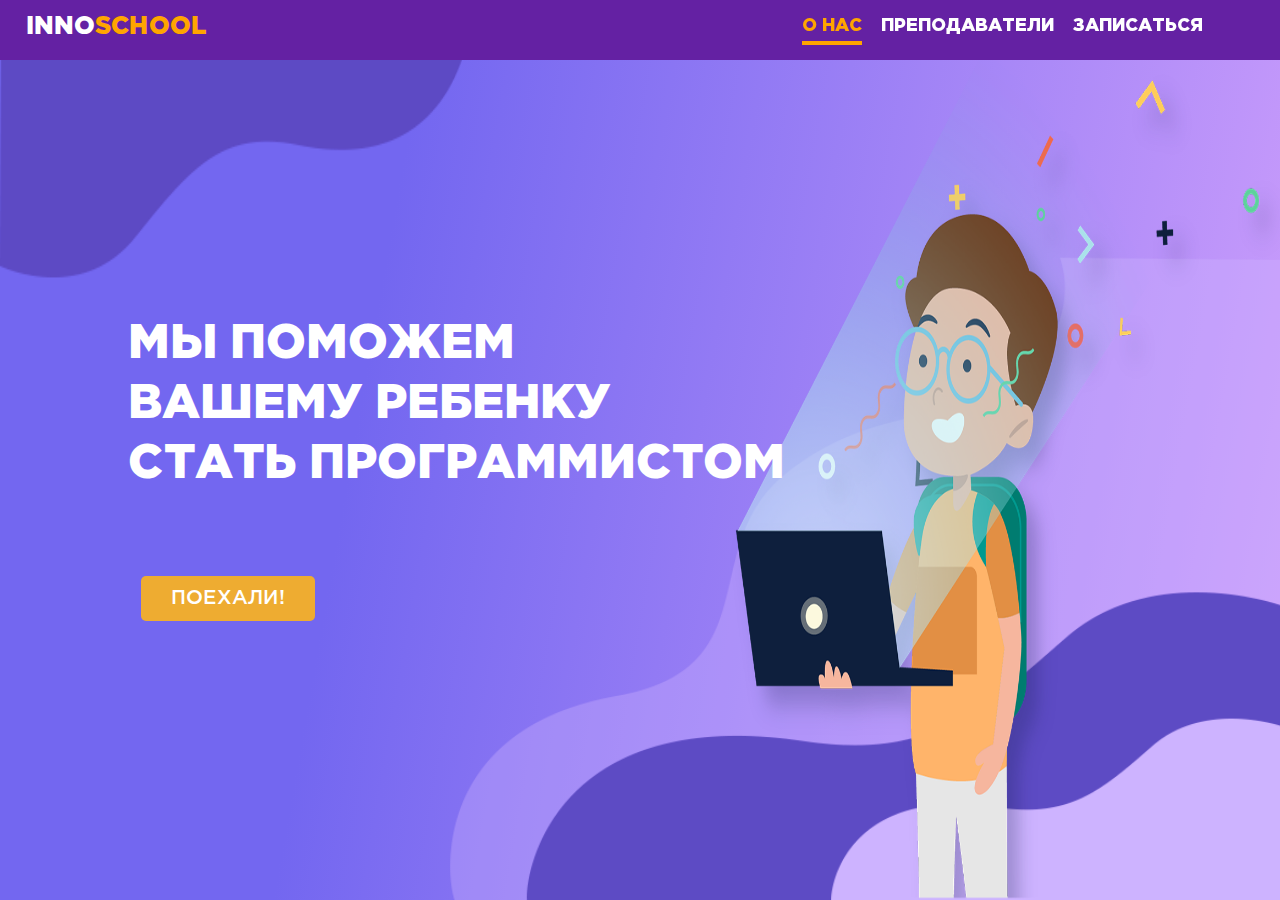
<file: test.html>
<!DOCTYPE html>
<html lang="en">
  <head>
    <meta charset="UTF-8" />
    <meta name="viewport" content="width=device-width, initial-scale=1.0" />
    <title>Document</title>
    <link rel="stylesheet" href="test.css" />
    <link rel="stylesheet" href="./fonts/gotham.css" />
  </head>
  <body>
    <img src="./images/left side shape.png" alt="" id="left" />
    <img src="./images/right side shapes.png" alt="" id="right" />
    <img src="/images/boi.png" alt="" id="boi" />
    <header>
      <h1>
        <a href="test.html" id="home">inno<span>school</span></a>
      </h1>
      <nav>
        <a href="">о нас</a>
        <a href="">преподаватели</a>
        <a href="">записаться</a>
        <a href="">en</a>
      </nav>
    </header>
    <section>
      <h1 id="h1">
        МЫ ПОМОЖЕМ <br />
        ВАШЕМУ РЕБЕНКУ <br />
        СТАТЬ ПРОГРАММИСТОМ
      </h1>
      <a href="" id="btn">поехали!</a>
    </section>
  </body>
</html>
</file>
<file: index_style.css>
* {
  margin: 0;
  padding: 0;
  font-family: "GothamPro";
}

html {
  scroll-behavior: smooth;
  overflow-x: hidden;
}
body {
  position: relative;
  overflow-x: hidden;
}
body::-webkit-scrollbar {
  width: 0.5em;
}

body::-webkit-scrollbar-track {
  box-shadow: inset 0 0 10px rgba(51, 231, 15, 0.3);
  background-color: rgb(255, 255, 255);
}

body::-webkit-scrollbar-thumb {
  background-color: blueviolet;
  outline: 1px solid rgb(133, 247, 26);
  border-radius: 20px;
}

#back {
  width: 100vw;
  height: 100vh;
  background-image: linear-gradient(100deg, #7367f0 30%, #ce9ffc 100%);
  position: relative;
  top: 0;
}
#left,
#right,
#boi {
  position: absolute;
}
#boi {
  width: 43%;
  height: 95%;
  top: 5%;
  right: 0;
}
#right {
  right: 0;
  bottom: 0;
  width: 65%;
}
#left {
  top: 0;
  left: 0;
  width: 37%;
  height: 31%;
}
header {
  display: flex;
  background-color: rgb(100, 33, 163);
  height: 8vh;
  width: 100vw;
  position: fixed;
  z-index: 10;
  top: 0;
}
header h1 {
  position: absolute;
  left: 2%;
  text-transform: uppercase;
  font-size: 1.7vw;
  font-weight: bolder;
}
header h1 #home {
  text-decoration: none;
  color: white;
}
header h1 span {
  color: orange;
  font-weight: bolder;
}
nav {
  position: absolute;
  left: 60%;
  top: 30%;
  display: flex;
}
nav a {
  text-decoration: none;
  font-size: 1.2vw;
  color: white;
  text-transform: uppercase;
  font-weight: bolder;
}
nav a:nth-child(1) {
  position: relative;
  right: 5%;
  transition: 0.3s ease-in-out;
}
nav a:nth-child(1):hover {
  color: orange;
}

nav a:nth-child(2) {
  position: relative;
  transition: 0.3s ease-in-out;
}
nav a:nth-child(2):hover {
  color: orange;
}

nav a:nth-child(3) {
  position: relative;
  left: 5%;
  transition: 0.3s ease-in-out;
}
nav a:nth-child(3):hover {
  color: orange;
}
nav a:nth-child(4) {
  position: relative;
  left: 35%;
  transition: 0.3s ease-in-out;
}
nav a:nth-child(4):hover {
  color: orange;
}
.scr1 {
  height: 100vh;
}
.scr1 #moto {
  position: relative;
  top: 35%;
  left: 10%;
  color: white;
  font-size: 3vw;
  font-weight: 800;
  line-height: 60px;
  animation: left 2s;
}
.scr1 #btn {
  position: absolute;
  top: 64%;
  left: 11%;
  text-decoration: none;
  font-size: 1.3vw;
  text-transform: uppercase;
  padding: 13px 30px 13px;
  background-color: rgb(238, 172, 49);
  color: white;
  border-radius: 5px;
  transition: 0.3s ease-in-out;
}
.scr1 #btn:hover {
  transform: scale(1.1);
}
footer {
  width: 100vw;
  height: 20vh;
  margin-top: 120px;
  background-color: rgb(108, 34, 177);
}
footer h1 {
  position: absolute;
  left: 5%;
  text-transform: uppercase;
  font-size: 2.3vw;
  font-weight: bolder;
  margin-top: 35px;
}
footer h1 #footer_home {
  text-decoration: none;
  color: white;
}
footer h1 span {
  color: orange;
  font-weight: bolder;
}
#contacts {
  position: absolute;
  left: 40%;
  margin-top: 30px;
  color: orange;
  font-size: 0.9vw;
}
#contacts span {
  color: white;
  text-decoration: underline;
}
.logos {
  width: 3vw;
  position: absolute;
  margin-top: 30px;
}
#insta {
  position: absolute;
  right: 10%;
}
#fb {
  position: absolute;
  right: 15%;
}
#vk {
  position: absolute;
  right: 20%;
}
#last {
  position: absolute;
  margin-top: 120px;
  color: grey;
  left: 5%;
}

#scr2 {
  height: 180vh;
}
#scr2_h1 {
  position: relative;
  font-size: 3vw;
  font-weight: 800;
  text-align: center;
  text-transform: uppercase;
  color: blueviolet;
  letter-spacing: 3px;
  top: 40px;
}
#scr2_h1::after {
  content: "";
  display: block;
  max-width: 35vw;
  margin: auto;
  height: 0.6vh;
  line-height: 2rem;
  background: orange;
  margin-top: 1%;
}
.gridview {
  display: grid;
  grid-template-columns: 1fr 1fr;
  grid-template-rows: 1fr 1fr 1fr;
  max-width: 85vw;
  margin: auto;
  margin-top: 110px;
}
#line {
  position: absolute;
  left: 0;
  width: 40vw;
}
#line2 {
  position: absolute;
  transform: scaleX(-1);
  right: 0;
  width: 40vw;
}
.grid_cont1 {
  margin-top: 50px;
}
.grid_cont2 {
  margin-top: 90px;
}
.grid_cont3 {
  margin-top: 140px;
}
.div_h1 {
  text-transform: uppercase;
  font-size: 2.4vw;
  color: blueviolet;
  position: relative;
  left: 19%;
  top: 50px;
}
.div_h1_right {
  text-transform: uppercase;
  font-size: 2.4vw;
  color: blueviolet;
  position: relative;
  left: 49%;
  top: 50px;
}
.div_h1_right span {
  color: orange;
  position: relative;
  right: 23%;
}
.div_h1 span {
  color: orange;
}
.div_p {
  text-transform: uppercase;
  font-size: 1.3vw;
  position: relative;
  top: 70px;
  left: 20%;
}
.div_p_right {
  text-transform: uppercase;
  font-size: 1.3vw;
  position: relative;
  left: 25%;
  top: 70px;
}
#boy2 {
  position: relative;
  left: 20%;
  width: 60%;
}
#teachers {
  position: relative;
  top: 70px;
  left: 16%;
  width: 60%;
}
#boy3 {
  position: relative;
  left: 30%;
  top: 120px;
  width: 60%;
}

#scr3 {
  width: 100vw;
  height: 100vh;
  margin-top: 0;
}
#scr3_back {
  position: absolute;
  width: 100vw;
  height: 100vh;
  z-index: -1;
}
#scr3 #scr3_left {
  position: absolute;
  margin-top: 0;
  width: 15vw;
  height: 35vh;
}
#scr3 #scr3_right {
  position: absolute;
  margin-top: 100px;
  right: 0;
  width: 20%;
  height: 47%;
}
#courses_h1 {
  position: relative;
  text-align: center;
  font-size: 2.4vw;
  text-transform: uppercase;
  color: orange;
  letter-spacing: 2px;
}
.scr3_grid {
  display: grid;
  grid-template-columns: 1fr 1fr;
  grid-template-rows: 1fr 1fr;
  grid-column-gap: 50px;
  grid-row-gap: 80px;
  max-width: 90vw;
  margin: auto;
  margin-top: 80px;
  position: relative;
  left: 6%;
}
#container1 {
  width: 30vw;
  height: 30vh;
  position: relative;
  left: 3%;
  overflow: hidden;
  border-radius: 10px;
}
#container2 {
  width: 30vw;
  height: 30vh;
  position: relative;
  overflow: hidden;
  border-radius: 10px;
}
#container3 {
  width: 30vw;
  height: 30vh;
  position: relative;
  left: 3%;
  overflow: hidden;
  border-radius: 10px;
}
#container4 {
  width: 30vw;
  height: 30vh;
  position: relative;
  overflow: hidden;
  border-radius: 10px;
}
#contimage {
  position: absolute;
  width: 30vw;
  height: 30vh;
  border-radius: 10px;
  display: block;
  transition: 0.3s ease-in-out;
}
#contimage:hover {
  transform: scale(1.1);
}
#contimage2 {
  position: absolute;
  width: 30vw;
  height: 30vh;
  border-radius: 10px;
  display: block;
  transition: 0.3s ease-in-out;
  transform: scale(1.1);
}
#contimage2:hover {
  transform: scale(1.2);
}
#contimage3 {
  position: absolute;
  width: 30vw;
  height: 30vh;
  border-radius: 10px;
  display: block;
  transition: 0.3s ease-in-out;
}
#contimage3:hover {
  transform: scale(1.1);
}
#contimage4 {
  position: absolute;
  width: 30vw;
  height: 30vh;
  border-radius: 10px;
  display: block;
  transition: 0.3s ease-in-out;
  transform: scale(1.1);
}
#contimage4:hover {
  transform: scale(1.2);
}
.age {
  position: absolute;
  border: 1.8px solid white;
  border-radius: 20px;
  color: white;
  text-transform: uppercase;
  width: 23%;
  padding: 5px 10px 5px;
  margin: 20px;
  font-size: 1vw;
  font-weight: 500;
}
.under_age {
  position: absolute;
  bottom: 6vh;
  left: 1vw;
  color: white;
  font-size: 0.9vw;
}
#python {
  position: absolute;
  font-size: 1.1vw;
  bottom: 3vh;
  left: 1vw;
  color: white;
  letter-spacing: 1px;
  font-weight: 600;
}

#minecraft {
  position: absolute;
  font-size: 1.1vw;
  bottom: 3vh;
  left: 1vw;
  color: white;
  letter-spacing: 1px;
  font-weight: 600;
}
#scratch {
  position: absolute;
  font-size: 1.1vw;
  bottom: 3vh;
  left: 1vw;
  color: white;
  letter-spacing: 1px;
  font-weight: 600;
}
#web {
  position: absolute;
  font-size: 1.1vw;
  bottom: 3vh;
  left: 1vw;
  color: white;
  letter-spacing: 1px;
  font-weight: 600;
}

#scr4 {
  width: 100vw;
  height: 100vh;
}
#inline {
  position: absolute;
  left: 0;
  width: 40vw;
  margin-top: 20px;
}
#inline2 {
  transform: scaleX(-1);
  position: absolute;
  right: 0;
  width: 40%;
  margin-top: 20px;
}
#scr4_header {
  position: relative;
  font-size: 2.5vw;
  text-align: center;
  text-transform: uppercase;
  color: blueviolet;
  font-weight: 650;
  margin-top: 60px;
}
#scr4_header span {
  color: orange;
}
.scr4_grid {
  display: grid;
  grid-template-columns: repeat(auto-fit, minmax(300px, 1fr));
  max-width: 90vw;
  margin: auto;
  margin-top: 100px;
  position: relative;
  left: 2%;
}
.video {
  position: relative;
  width: 27vw;
  height: 250px;
  border-radius: 10px;
  box-shadow: 10px 10px 10px rgb(110, 110, 110);
}
.vide_name {
  position: relative;
  left: 7%;
  text-transform: uppercase;
  top: 30px;
  font-size: 1.8vw;
}
#inline3 {
  position: absolute;
  left: 0;
  width: 40%;
  margin-top: 100px;
  transform: scaleX(-1) rotate(180deg);
}
#inline4 {
  transform: rotate(180deg);
  position: absolute;
  right: 0;
  width: 40%;
  margin-top: 100px;
}

#scr5 {
  width: 100vw;
  height: 100vh;
}
#scr5_back {
  width: 100vw;
  height: 100vh;
  position: absolute;
  z-index: -1;
}
#scr5_header {
  text-align: center;
  color: blueviolet;
  font-size: 2.5vw;
  text-transform: uppercase;
  font-weight: 650;
}
#scr5_header span {
  color: orange;
}
.carousel-inner > .item > .test > .test_cont > .scr5_img,
.carousel-inner > .item > a > img {
  margin-top: 150px;
  position: relative;
  border-radius: 50%;
}
.carousel-inner {
  height: 100vh;
  margin-top: -52px;
}
.scr5_img {
  margin-top: 100px;
  height: 250px;
}
#myCarousel {
  width: 100vw;
  position: absolute;
  left: 0;
}
.test {
  display: flex;
  justify-content: space-evenly;
}
.teach_info {
  text-align: center;
  margin-top: 100px;
  font-size: 2vw;
  color: white;
  letter-spacing: 2px;
}

#scr6 {
  width: 100vw;
  height: 100vh;
  margin-top: 60px;
}
#inline_scr6_1 {
  position: absolute;
  left: 0;
  width: 40vw;
  margin-top: 40px;
  transform: scaleX(-1) rotate(180deg);
}
#inline_scr6_2 {
  position: absolute;
  right: 0;
  width: 40vw;
  margin-top: 40px;
  transform: rotate(180deg);
}
#inline_scr6_3 {
  position: absolute;
  left: 0;
  width: 40vw;
  margin-top: 80px;
}
#inline_scr6_4 {
  position: absolute;
  right: 0;
  width: 40vw;
  margin-top: 80px;
  transform: scaleX(-1);
}
#calendar {
  position: absolute;
  left: 47%;
  width: 7vw;
}
.scr6_cont {
  display: flex;
  flex-direction: column;
  position: relative;
  max-width: 50vw;
  margin-left: auto;
  margin-right: auto;
  height: 600px;
  top: 40px;
}
#scr6_cont_h1 {
  margin-top: 90px;
  margin-bottom: 20px;
  text-align: center;
  font-size: 1.8vw;
  text-transform: uppercase;
  color: blueviolet;
  letter-spacing: 2px;
}
#scr6_cont_h1 span {
  color: orange;
}
#scr6_cont_p {
  text-align: center;
  font-size: 1vw;
  font-weight: 600;
  margin-bottom: 40px;
}
form {
  position: relative;
  left: 32%;
}
form label {
  color: rgb(78, 23, 230);
  font-size: 1vw;
  font-weight: 700;
}
form input {
  border-radius: 20px;
  background-color: rgb(236, 236, 236);
  border: none;
  width: 18vw;
  margin: 10px 0 25px;
  height: 35px;
  box-sizing: border-box;
  padding: 10px;
}
input:focus {
  outline: none;
}
#submit {
  width: 10vw;
  position: relative;
  left: 8%;
  height: 40px;
  color: white;
  background-color: orange;
  font-size: 1.1vw;
  transition: 0.3s ease-in-out;
}
#submit:hover {
  cursor: pointer;
  transform: scale(1.05);
}

#scr7 {
  margin-top: 70px;
  width: 100vw;
  height: 100vh;
  background-image: url("/images/BG\ for\ screen\ -\ Отзывы.jpg");
  background-position: center;
  background-size: cover;
  background-repeat: no-repeat;
}
#scr7_h1 {
  position: relative;
  text-align: center;
  font-size: 2vw;
  color: white;
  text-transform: uppercase;
  letter-spacing: 2px;
  top: 20px;
}

@keyframes left {
  0% {
    transform: translateX(-100px);
    opacity: 0;
  }
  100% {
    transform: translateX(0);
    opacity: 1;
  }
}

@media all and (max-width: 1367px) {
  #scr3 {
    margin-top: 120px;
  }
  #scr7 {
    margin-top: 120px;
  }
  footer {
    height: 23vh;
  }
}

@media all and (max-width: 1025px) {
  #scr2 {
    height: 195vh;
  }
  .div_h1 {
    top: 30px;
  }
  .div_p {
    top: 50px;
  }
  .div_h1_right {
    top: 30px;
  }
  .div_p_right {
    top: 50px;
    font-size: 1.4vw;
    left: 25%;
  }
  #scr3 {
    margin-top: 200px;
  }
  #scr4 {
    height: 120vh;
  }
  #scr7 {
    margin-top: 220px;
    height: 130vh;
  }
  .scr1 #btn {
    top: 70%;
  }
}

@media all and (max-width: 426px) {
  .scr1 #moto {
    position: relative;
    left: 2%;
    font-size: 6vw;
    line-height: 30px;
    text-align: center;
  }
  .scr1 #btn {
    text-align: center;
    font-size: 4vw;
  }
  #right {
    right: -15%;
  }
  header h1 #home {
    font-size: 4.3vw;
  }
  nav {
    position: relative;
    width: 700px;
  }
  nav a:nth-child(1) {
    display: none;
  }

  nav a:nth-child(2) {
    display: none;
  }

  nav a:nth-child(3) {
    display: none;
  }
  nav a:nth-child(4) {
    font-size: 3.5vw;
  }
  #boi {
    display: none;
  }
  .scr1 #btn {
    left: 32%;
  }
  #left {
    width: 75%;
    height: 24%;
  }

  #scr2 {
    height: 100vh;
  }
  #scr2_h1 {
    font-size: 5vw;
    top: 20px;
  }
  #scr2_h1::after {
    max-width: 50vw;
    height: 0.5vh;
    margin-top: 2%;
  }
  .grid_cont1 {
    margin-top: -20px;
  }
  .grid_cont2 {
    margin-top: 10px;
  }
  .grid_cont3 {
    margin-top: 60px;
  }
  .div_h1 {
    font-size: 3.7vw;
    top: 25px;
    left: 25%;
  }
  .div_h1_right {
    font-size: 5vw;
    left: 30%;
    top: 25px;
  }
  .div_h1_right span {
    right: 36%;
  }
  .div_p_right {
    font-size: 1.8vw;
    left: 10%;
    top: 25px;
  }
  #line {
    width: 60vw;
  }
  #line2 {
    width: 48vw;
  }
  .div_p {
    font-size: 1.8vw;
    left: 26%;
    top: 25px;
  }
  #boy2 {
    /*width: 75%;*/
    /*top: 100;*/
    /*left: 35%;*/
    display: none;
  }
  #teachers {
    /*width: 75%;*/
    /*left: 2%;*/
    /*top: 50px;*/
    display: none;
  }
  #boy3 {
    /*width: 75%;*/
    /*left: 35%;*/
    display: none;
  }
  .gridview {
    margin-top: 80px;
    display: flex;
    flex-direction: column;
  }
  .video {
    width: 80vw;
    left: 4%;
  }
}

@media all and (max-width: 1400px) {
  .div_h1 {
    left: 25%;
  }
}

@media all and (max-width: 769px) {
  header h1 {
    font-size: 2.4vw;
  }
  nav a {
    font-size: 1.7vw;
  }
  nav {
    left: 50%;
  }
  nav a:nth-child(4) {
    left: 20%;
  }

  footer {
    height: 22vh;
  }
  footer h1 {
    font-size: 2.6vw;
  }
  #contacts {
    font-size: 1.6vw;
  }
  .logos {
    width: 4vw;
  }
  #boi {
    width: 60%;
    left: 52%;
  }
  #scr2 {
    height: 140vh;
  }
  .div_h1 {
    top: 20px;
  }
  .div_p {
    top: 40px;
  }
  .div_h1_right {
    font-size: 2.8vw;
    left: 44%;
  }
  .div_h1_right span {
    right: 27%;
  }
  .div_p_right {
    top: 40px;
    font-size: 1.4vw;
    left: 19%;
  }
  .div_h1 {
    font-size: 2.8vw;
    left: 20%;
    top: 35px;
  }
  .div_p {
    font-size: 1.4vw;
    left: 22%;
  }
  #line {
    width: 45vw;
  }
  #line2 {
    width: 43vw;
  }
  #boy2 {
    width: 70%;
    top: -40;
  }
  #teachers {
    width: 70%;
  }
  #boy3 {
    width: 70%;
    top: 90px;
  }
  .grid_cont1 {
    margin-top: -10px;
  }
  .grid_cont2 {
    margin-top: 30px;
  }
  .grid_cont3 {
    margin-top: 90px;
  }
  #scr3 {
    margin-top: 40px;
    height: 160vh;
  }
  #scr3_back {
    height: 160vh;
  }
  .scr3_grid {
    display: flex;
    flex-direction: column;
  }
  #container1 {
    margin-bottom: 30px;
    width: 60vw;
    left: 11%;
  }
  #contimage {
    width: 60vw;
  }
  #container2 {
    margin-bottom: 30px;
    width: 60vw;
    left: 11%;
  }
  #contimage2 {
    width: 60vw;
  }
  #container3 {
    margin-bottom: 30px;
    width: 60vw;
    left: 11%;
  }
  #contimage3 {
    width: 60vw;
  }
  #container4 {
    margin-bottom: 30px;
    width: 60vw;
    left: 11%;
  }
  #contimage4 {
    width: 60vw;
  }
  .age {
    font-size: 2vw;
  }
  .under_age {
    font-size: 1.8vw;
  }
  #python {
    font-size: 1.9vw;
  }
  #scratch {
    font-size: 1.9vw;
  }
  #minecraft {
    font-size: 1.9vw;
  }
  #web {
    font-size: 2vw;
  }
  #courses_h1 {
    font-size: 2.9vw;
    letter-spacing: 0;
    font-weight: 700;
    top: 20px;
  }
  #scr3 #scr3_left {
    width: 25vw;
  }
  .video {
    width: 60vw;
    left: 15%;
  }
  #second_video {
    margin-top: 50px;
  }
  #third_video {
    margin-top: 50px;
  }
  .vide_name {
    text-align: center;
    left: 0;
    font-size: 2.7vw;
    top: 20px;
  }
  .scr4_grid {
    display: flex;
    flex-direction: column;
  }
  #scr4_header {
    font-size: 2.7vw;
  }
  #scr5 {
    margin-top: 680px;
  }
  .carousel-inner {
    margin-top: -32px;
  }
  .scr5_img {
    width: 20vw;
    height: 200px;
  }
  #scr6_cont_h1 {
    font-size: 3vw;
  }
  #scr6_cont_p {
    font-size: 2vw;
  }
  .scr6_cont {
    max-width: 70vw;
  }
  form input {
    width: 27vw;
  }
  form label {
    font-size: 1.4vw;
  }
  #submit {
    left: 8%;
    font-size: 1.6vw;
    width: 15vw;
  }
  #calendar {
    width: 10%;
    left: 46%;
  }
  #scr7 {
    margin-top: 120px;
  }
}
@media all and (max-width: 460px) {
  .div_h1 {
    font-size: 6vw;
    left: 26%;
    top: 23px;
  }
  #line {
    width: 80vw;
  }
  #line2 {
    width: 85vw;
  }
  .div_p {
    font-size: 3vw;
    left: 27%;
  }
  .grid_cont2 {
    margin-top: 70px;
  }
  .div_h1_right {
    font-size: 6vw;
    left: 39%;
  }
  .div_p_right {
    font-size: 3vw;
    left: 12%;
  }
  #scr2 {
    height: 120vh;
  }
  #courses_h1 {
    max-width: 30%;
    font-size: 4.8vw;
    left: 33.5%;
  }
  #contimage {
    height: 25vh;
    width: 75vw;
  }
  #container1 {
    width: 75vw;
    height: 25vh;
    left: 3%;
  }
  #contimage2 {
    height: 25vh;
    width: 75vw;
  }
  #container2 {
    width: 75vw;
    height: 25vh;
    left: 3%;
  }
  #contimage3 {
    height: 25vh;
    width: 75vw;
  }
  #container3 {
    width: 75vw;
    height: 25vh;
    left: 3%;
  }
  #contimage4 {
    height: 25vh;
    width: 75vw;
  }
  #container4 {
    width: 75vw;
    height: 25vh;
    left: 3%;
  }
  .age {
    font-size: 3.7vw;
    width: 33%;
    margin: 8px;
  }
  .under_age {
    font-size: 2.9vw;
    bottom: 4vh;
  }
  #python {
    font-size: 3vw;
    bottom: 1vh;
    font-weight: 600;
  }
  #minecraft {
    font-size: 3vw;
    bottom: 1vh;
  }
  #scratch {
    font-size: 3.2vw;
    bottom: 1vh;
  }
  #web {
    font-size: 3.2vw;
    bottom: 1vh;
  }
  #scr3 {
    height: 140vh;
  }
  #scr3_back {
    height: 140vh;
  }
  #scr4_header {
    margin-top: 40px;
    font-size: 4vw;
  }
  #inline {
    width: 45vw;
  }
  #inline2 {
    width: 45vw;
  }
  #inline3 {
    width: 45vw;
  }
  #inline4 {
    width: 45vw;
  }
  .video {
    width: 70vw;
    height: 180px;
    left: 9%;
  }
  .vide_name {
    font-size: 4vw;
  }
  #scr4 {
    height: 100vh;
  }
  #scr5 {
    margin-top: 480px;
  }
  #scr5_header {
    position: absolute;
    max-width: 30%;
    font-size: 4vw;
    left: 33.5%;
    margin-top: -4px;
  }
  .carousel-inner {
    margin-top: 0;
    height: 60vh;
  }
  .carousel-inner > .item > .test > .test_cont > .scr5_img,
  .carousel-inner > .item > a > img {
    margin-top: 80px;
  }
  .scr5_img {
    height: 100px;
    width: 25vw;
    margin-top: 10px;
  }
  #scr5 {
    height: 60vh;
  }
  #scr5_back {
    height: 60vh;
  }
  .teach_info {
    margin-top: 50px;
    font-size: 3vw;
  }
  #scr6 {
    margin-top: 30px;
  }
  #calendar {
    width: 15%;
    left: 43%;
  }
  #inline_scr6_1 {
    margin-top: 20px;
  }
  #inline_scr6_2 {
    margin-top: 20px;
  }
  #scr6_cont_h1 {
    margin-top: 40px;
    font-size: 4.5vw;
    font-weight: 600;
  }
  .scr6_cont {
    max-width: 80vw;
  }
  #scr6_cont_p {
    font-size: 3vw;
    margin-bottom: 30px;
  }
  form {
    left: 22%;
  }
  form input {
    width: 45vw;
    height: 30px;
  }
  form label {
    font-size: 2.7vw;
  }
  #submit {
    left: 12%;
    font-size: 3vw;
    width: 25vw;
  }
  #inline_scr6_3 {
    margin-top: 30px;
  }
  #inline_scr6_4 {
    margin-top: 30px;
  }
  #scr7 {
    margin-top: 80px;
  }
  footer {
    margin-top: 60px;
    height: 30vh;
  }
  footer h1 {
    font-size: 4.5vw;
  }
}
@media all and (max-width: 412px) {
  .div_h1 {
    font-size: 6vw;
    left: 26%;
    top: 23px;
  }
  #line {
    width: 80vw;
  }
  #line2 {
    width: 85vw;
  }
  .div_p {
    font-size: 3vw;
    left: 27%;
  }
  .grid_cont2 {
    margin-top: 70px;
  }
  .div_h1_right {
    font-size: 6vw;
    left: 39%;
  }
  .div_p_right {
    font-size: 3vw;
    left: 12%;
  }
  #scr2 {
    height: 120vh;
  }
  #courses_h1 {
    max-width: 30%;
    font-size: 4.8vw;
    left: 33.5%;
  }
  #contimage {
    height: 25vh;
    width: 75vw;
  }
  #container1 {
    width: 75vw;
    height: 25vh;
    left: 3%;
  }
  #contimage2 {
    height: 25vh;
    width: 75vw;
  }
  #container2 {
    width: 75vw;
    height: 25vh;
    left: 3%;
  }
  #contimage3 {
    height: 25vh;
    width: 75vw;
  }
  #container3 {
    width: 75vw;
    height: 25vh;
    left: 3%;
  }
  #contimage4 {
    height: 25vh;
    width: 75vw;
  }
  #container4 {
    width: 75vw;
    height: 25vh;
    left: 3%;
  }
  .age {
    font-size: 3.7vw;
    width: 33%;
    margin: 8px;
  }
  .under_age {
    font-size: 2.9vw;
    bottom: 4vh;
  }
  #python {
    font-size: 3vw;
    bottom: 1vh;
    font-weight: 600;
  }
  #minecraft {
    font-size: 3vw;
    bottom: 1vh;
  }
  #scratch {
    font-size: 3.2vw;
    bottom: 1vh;
  }
  #web {
    font-size: 3.2vw;
    bottom: 1vh;
  }
  #scr3 {
    height: 140vh;
  }
  #scr3_back {
    height: 140vh;
  }
  #scr4_header {
    margin-top: 40px;
    font-size: 4vw;
  }
  #inline {
    width: 45vw;
  }
  #inline2 {
    width: 45vw;
  }
  #inline3 {
    width: 45vw;
  }
  #inline4 {
    width: 45vw;
  }
  .video {
    width: 70vw;
    height: 180px;
    left: 9%;
  }
  .vide_name {
    font-size: 4vw;
  }
  #scr4 {
    height: 100vh;
  }
  #scr5 {
    margin-top: 480px;
  }
  #scr5_header {
    position: absolute;
    max-width: 30%;
    font-size: 4vw;
    left: 33.5%;
    margin-top: -4px;
  }
  .carousel-inner {
    margin-top: 0;
    height: 60vh;
  }
  .carousel-inner > .item > .test > .test_cont > .scr5_img,
  .carousel-inner > .item > a > img {
    margin-top: 80px;
  }
  .scr5_img {
    height: 100px;
    width: 25vw;
    margin-top: 10px;
  }
  #scr5 {
    height: 60vh;
  }
  #scr5_back {
    height: 60vh;
  }
  .teach_info {
    margin-top: 50px;
    font-size: 3vw;
  }
  #scr6 {
    margin-top: 30px;
  }
  #calendar {
    width: 15%;
    left: 43%;
  }
  #inline_scr6_1 {
    margin-top: 20px;
  }
  #inline_scr6_2 {
    margin-top: 20px;
  }
  #scr6_cont_h1 {
    margin-top: 40px;
    font-size: 4.5vw;
    font-weight: 600;
  }
  .scr6_cont {
    max-width: 80vw;
  }
  #scr6_cont_p {
    font-size: 3vw;
    margin-bottom: 30px;
  }
  form {
    left: 22%;
  }
  form input {
    width: 45vw;
    height: 30px;
  }
  form label {
    font-size: 2.7vw;
  }
  #submit {
    left: 12%;
    font-size: 3vw;
    width: 25vw;
  }
  #inline_scr6_3 {
    margin-top: 30px;
  }
  #inline_scr6_4 {
    margin-top: 30px;
  }
  #scr7 {
    margin-top: 80px;
  }
  footer {
    margin-top: 60px;
    height: 30vh;
  }
  footer h1 {
    font-size: 4.5vw;
  }
}

@media all and (max-width: 376px) {
  .div_h1 {
    font-size: 6vw;
    left: 26%;
    top: 23px;
  }
  #line {
    width: 80vw;
  }
  #line2 {
    width: 85vw;
  }
  .div_p {
    font-size: 3vw;
    left: 27%;
  }
  .grid_cont2 {
    margin-top: 70px;
  }
  .div_h1_right {
    font-size: 6vw;
    left: 39%;
  }
  .div_p_right {
    font-size: 3vw;
    left: 12%;
  }
  #scr2 {
    height: 120vh;
  }
  #courses_h1 {
    max-width: 30%;
    font-size: 4.8vw;
    left: 33.5%;
  }
  #contimage {
    height: 25vh;
    width: 75vw;
  }
  #container1 {
    width: 75vw;
    height: 25vh;
    left: 3%;
  }
  #contimage2 {
    height: 25vh;
    width: 75vw;
  }
  #container2 {
    width: 75vw;
    height: 25vh;
    left: 3%;
  }
  #contimage3 {
    height: 25vh;
    width: 75vw;
  }
  #container3 {
    width: 75vw;
    height: 25vh;
    left: 3%;
  }
  #contimage4 {
    height: 25vh;
    width: 75vw;
  }
  #container4 {
    width: 75vw;
    height: 25vh;
    left: 3%;
  }
  .age {
    font-size: 3.7vw;
    width: 33%;
    margin: 8px;
  }
  .under_age {
    font-size: 2.9vw;
    bottom: 4vh;
  }
  #python {
    font-size: 3vw;
    bottom: 1vh;
    font-weight: 600;
  }
  #minecraft {
    font-size: 3vw;
    bottom: 1vh;
  }
  #scratch {
    font-size: 3.2vw;
    bottom: 1vh;
  }
  #web {
    font-size: 3.2vw;
    bottom: 1vh;
  }
  #scr3 {
    height: 140vh;
  }
  #scr3_back {
    height: 140vh;
  }
  #scr4_header {
    margin-top: 40px;
    font-size: 4vw;
  }
  #inline {
    width: 45vw;
  }
  #inline2 {
    width: 45vw;
  }
  #inline3 {
    width: 45vw;
  }
  #inline4 {
    width: 45vw;
  }
  .video {
    width: 70vw;
    height: 180px;
    left: 9%;
  }
  .vide_name {
    font-size: 4vw;
  }
  #scr4 {
    height: 100vh;
  }
  #scr5 {
    margin-top: 480px;
  }
  #scr5_header {
    position: absolute;
    max-width: 30%;
    font-size: 4vw;
    left: 33.5%;
    margin-top: -4px;
  }
  .carousel-inner {
    margin-top: 0;
    height: 60vh;
  }
  .carousel-inner > .item > .test > .test_cont > .scr5_img,
  .carousel-inner > .item > a > img {
    margin-top: 80px;
  }
  .scr5_img {
    height: 100px;
    width: 25vw;
    margin-top: 10px;
  }
  #scr5 {
    height: 60vh;
  }
  #scr5_back {
    height: 60vh;
  }
  .teach_info {
    margin-top: 50px;
    font-size: 3vw;
  }
  #scr6 {
    margin-top: 30px;
  }
  #calendar {
    width: 15%;
    left: 43%;
  }
  #inline_scr6_1 {
    margin-top: 20px;
  }
  #inline_scr6_2 {
    margin-top: 20px;
  }
  #scr6_cont_h1 {
    margin-top: 40px;
    font-size: 4.5vw;
    font-weight: 600;
  }
  .scr6_cont {
    max-width: 80vw;
  }
  #scr6_cont_p {
    font-size: 3vw;
    margin-bottom: 30px;
  }
  form {
    left: 22%;
  }
  form input {
    width: 45vw;
    height: 30px;
  }
  form label {
    font-size: 2.7vw;
  }
  #submit {
    left: 12%;
    font-size: 3vw;
    width: 25vw;
  }
  #inline_scr6_3 {
    margin-top: 30px;
  }
  #inline_scr6_4 {
    margin-top: 30px;
  }
  #scr7 {
    margin-top: 80px;
  }
  footer {
    margin-top: 60px;
    height: 30vh;
  }
  footer h1 {
    font-size: 4.5vw;
  }
}

@media all and (max-width: 321px) {
  #scr7 {
    margin-top: 130px;
  }
  /* code here  */
}
</file>
<file: screen2.css>
* {
  margin: 0;
  padding: 0;
  font-family: "GothamPro";
}
#scr2 {
  height: 180vh;
}
#scr2_h1 {
  position: relative;
  font-size: 3vw;
  font-weight: 800;
  text-align: center;
  text-transform: uppercase;
  color: blueviolet;
  letter-spacing: 3px;
  top: 40px;
}
#scr2_h1::after {
  content: "";
  display: block;
  max-width: 35vw;
  margin: auto;
  height: 0.6vh;
  line-height: 2rem;
  background: orange;
  margin-top: 1%;
}
.gridview {
  display: grid;
  grid-template-columns: 1fr 1fr;
  grid-template-rows: 1fr 1fr 1fr;
  max-width: 85vw;
  margin: auto;
  margin-top: 110px;
}
#line {
  position: absolute;
  left: 0;
  width: 40vw;
}
#line2 {
  position: absolute;
  transform: scaleX(-1);
  right: 0;
  width: 40vw;
}
.grid_cont1 {
  margin-top: 50px;
}
.grid_cont2 {
  margin-top: 90px;
}
.grid_cont3 {
  margin-top: 140px;
}
.div_h1 {
  text-transform: uppercase;
  font-size: 2.4vw;
  color: blueviolet;
  position: relative;
  left: 19%;
  top: 50px;
}
.div_h1_right {
  text-transform: uppercase;
  font-size: 2.4vw;
  color: blueviolet;
  position: relative;
  left: 49%;
  top: 50px;
}
.div_h1_right span {
  color: orange;
  position: relative;
  right: 23%;
}
.div_h1 span {
  color: orange;
}
.div_p {
  text-transform: uppercase;
  font-size: 1.3vw;
  position: relative;
  top: 70px;
  left: 20%;
}
.div_p_right {
  text-transform: uppercase;
  font-size: 1rem;
  position: relative;
  left: 30%;
  top: 70px;
}
#boy2 {
  position: relative;
  left: 20%;
  width: 60%;
}
#teachers {
  position: relative;
  top: 70px;
  left: 16%;
  width: 60%;
}
#boy3 {
  position: relative;
  left: 30%;
  top: 120px;
  width: 60%;
}

@media all and (max-width: 1025px) {
  #scr2 {
    height: 160vh;
  }
  .div_h1 {
    top: 30px;
  }
  .div_p {
    top: 50px;
  }
  .div_h1_right {
    top: 30px;
  }
  .div_p_right {
    top: 50px;
  }
}

@media all and (max-width: 769px) {
  #scr2 {
    height: 140vh;
  }
  .div_h1 {
    top: 20px;
  }
  .div_p {
    top: 40px;
  }
  .div_h1_right {
    font-size: 2.8vw;
    left: 44%;
  }
  .div_h1_right span {
    right: 27%;
  }
  .div_p_right {
    top: 40px;
  }
  .div_h1 {
    font-size: 2.8vw;
    left: 20%;
    top: 35px;
  }
  .div_p {
    font-size: 1.4vw;
    left: 22%;
  }
  #line {
    width: 45vw;
  }
  #line2 {
    width: 43vw;
  }
  #boy2 {
    width: 70%;
    top: -40;
  }
  #teachers {
    width: 70%;
  }
  #boy3 {
    width: 70%;
    top: 90px;
  }
  .grid_cont1 {
    margin-top: -10px;
  }
  .grid_cont2 {
    margin-top: 30px;
  }
  .grid_cont3 {
    margin-top: 90px;
  }
}
@media all and (max-width: 426px) {
  #scr2 {
    height: 120vh;
  }
}
</file>
<file: screen3.css>
* {
  margin: 0;
  padding: 0;
  font-family: "GothamPro";
}
#scr3 {
  width: 100vw;
  height: 100vh;
  margin-top: 0;
}
#scr3_back {
  position: absolute;
  width: 100vw;
  height: 100vh;
  z-index: -1;
}
#scr3 #scr3_left {
  position: absolute;
  margin-top: 0;
  width: 15vw;
  height: 35vh;
}
#scr3 #scr3_right {
  position: absolute;
  margin-top: 100px;
  right: 0;
  width: 20%;
  height: 47%;
}
#courses_h1 {
  position: relative;
  text-align: center;
  font-size: 2.4vw;
  text-transform: uppercase;
  color: orange;
  letter-spacing: 2px;
}
.scr3_grid {
  display: grid;
  grid-template-columns: 1fr 1fr;
  grid-template-rows: 1fr 1fr;
  grid-column-gap: 50px;
  grid-row-gap: 80px;
  max-width: 90vw;
  margin: auto;
  margin-top: 80px;
  position: relative;
  left: 6%;
}
#container1 {
  width: 30vw;
  height: 30vh;
  position: relative;
  left: 3%;
  overflow: hidden;
  border-radius: 10px;
}
#container2 {
  width: 30vw;
  height: 30vh;
  position: relative;
  overflow: hidden;
  border-radius: 10px;
}
#container3 {
  width: 30vw;
  height: 30vh;
  position: relative;
  left: 3%;
  overflow: hidden;
  border-radius: 10px;
}
#container4 {
  width: 30vw;
  height: 30vh;
  position: relative;
  overflow: hidden;
  border-radius: 10px;
}
#contimage {
  position: absolute;
  width: 30vw;
  height: 30vh;
  border-radius: 10px;
  display: block;
  transition: 0.3s ease-in-out;
}
#contimage:hover {
  transform: scale(1.1);
}
#contimage2 {
  position: absolute;
  width: 30vw;
  height: 30vh;
  border-radius: 10px;
  display: block;
  transition: 0.3s ease-in-out;
  transform: scale(1.1);
}
#contimage2:hover {
  transform: scale(1.2);
}
#contimage3 {
  position: absolute;
  width: 30vw;
  height: 30vh;
  border-radius: 10px;
  display: block;
  transition: 0.3s ease-in-out;
}
#contimage3:hover {
  transform: scale(1.1);
}
#contimage4 {
  position: absolute;
  width: 30vw;
  height: 30vh;
  border-radius: 10px;
  display: block;
  transition: 0.3s ease-in-out;
  transform: scale(1.1);
}
#contimage4:hover {
  transform: scale(1.2);
}
.age {
  position: absolute;
  border: 1.8px solid white;
  border-radius: 20px;
  color: white;
  text-transform: uppercase;
  width: 23%;
  padding: 5px 10px 5px;
  margin: 20px;
  font-size: 1vw;
  font-weight: 500;
}
.under_age {
  position: absolute;
  bottom: 6vh;
  left: 1vw;
  color: white;
  font-size: 0.9vw;
}
#python {
  position: absolute;
  font-size: 1.1vw;
  bottom: 3vh;
  left: 1vw;
  color: white;
  letter-spacing: 1px;
  font-weight: 600;
}

#minecraft {
  position: absolute;
  font-size: 1.1vw;
  bottom: 3vh;
  left: 1vw;
  color: white;
  letter-spacing: 1px;
  font-weight: 600;
}
#scratch {
  position: absolute;
  font-size: 1.1vw;
  bottom: 3vh;
  left: 1vw;
  color: white;
  letter-spacing: 1px;
  font-weight: 600;
}
#web {
  position: absolute;
  font-size: 1.1vw;
  bottom: 3vh;
  left: 1vw;
  color: white;
  letter-spacing: 1px;
  font-weight: 600;
}

/* @media all and (max-width: 600px) {
  .scr3_grid {
    /* display: flex;
    flex-direction: column;
    justify-content: center;
    align-items: center; */
/* display: grid;
    grid-template-columns: 1fr;
    grid-template-rows: 1fr 1fr 1fr 1fr; */
/* } */
/* .containers {
    margin-bottom: 20px;
  } */
/* } */
@media all and (max-width: 769px) {
  #scr3 {
    margin-top: 40px;
    height: 160vh;
  }
  #scr3_back {
    height: 160vh;
  }
  .scr3_grid {
    display: flex;
    flex-direction: column;
  }
  #container1 {
    margin-bottom: 30px;
    width: 60vw;
    left: 11%;
  }
  #contimage {
    width: 60vw;
  }
  #container2 {
    margin-bottom: 30px;
    width: 60vw;
    left: 11%;
  }
  #contimage2 {
    width: 60vw;
  }
  #container3 {
    margin-bottom: 30px;
    width: 60vw;
    left: 11%;
  }
  #contimage3 {
    width: 60vw;
  }
  #container4 {
    margin-bottom: 30px;
    width: 60vw;
    left: 11%;
  }
  #contimage4 {
    width: 60vw;
  }
  .age {
    font-size: 2vw;
  }
  .under_age {
    font-size: 1.8vw;
  }
  #python {
    font-size: 1.9vw;
  }
  #scratch {
    font-size: 1.9vw;
  }
  #minecraft {
    font-size: 1.9vw;
  }
  #web {
    font-size: 2vw;
  }
  #courses_h1 {
    font-size: 2.9vw;
    letter-spacing: 0;
    font-weight: 700;
    top: 20px;
  }
  #scr3 #scr3_left {
    width: 25vw;
  }
}
</file>
<file: screen4.css>
* {
  margin: 0;
  padding: 0;
  font-family: "GothamPro";
}
#scr4 {
  width: 100vw;
  height: 100vh;
}
#inline {
  position: absolute;
  left: 0;
  width: 40vw;
  margin-top: 20px;
}
#inline2 {
  transform: scaleX(-1);
  position: absolute;
  right: 0;
  width: 40%;
  margin-top: 20px;
}
#scr4_header {
  position: relative;
  font-size: 2.5vw;
  text-align: center;
  text-transform: uppercase;
  color: blueviolet;
  font-weight: 650;
  margin-top: 60px;
}
#scr4_header span {
  color: orange;
}
.scr4_grid {
  display: grid;
  grid-template-columns: repeat(auto-fit, minmax(300px, 1fr));
  max-width: 90vw;
  margin: auto;
  margin-top: 100px;
  position: relative;
  left: 2%;
}
.video {
  position: relative;
  width: 27vw;
  height: 250px;
  border-radius: 10px;
  box-shadow: 10px 10px 10px rgb(110, 110, 110);
}
.vide_name {
  position: relative;
  left: 7%;
  text-transform: uppercase;
  top: 30px;
  font-size: 1.8vw;
}
#inline3 {
  position: absolute;
  left: 0;
  width: 40%;
  margin-top: 100px;
  transform: scaleX(-1) rotate(180deg);
}
#inline4 {
  transform: rotate(180deg);
  position: absolute;
  right: 0;
  width: 40%;
  margin-top: 100px;
}

@media all and (max-width: 769px) {
  .video {
    width: 60vw;
    left: 15%;
  }
  #second_video {
    margin-top: 50px;
  }
  #third_video {
    margin-top: 50px;
  }
  .vide_name {
    text-align: center;
    left: 0;
    font-size: 2.7vw;
    top: 20px;
  }
  .scr4_grid {
    display: flex;
    flex-direction: column;
  }
  #scr4_header {
    font-size: 2.7vw;
  }
}
@media all and (max-width: 426px) {
  .video {
    width: 80vw;
    left: 4%;
  }
}
</file>
<file: screen5.css>
* {
  margin: 0;
  padding: 0;
  font-family: "GothamPro";
}
#scr5 {
  width: 100vw;
  height: 100vh;
}
#scr5_back {
  width: 100vw;
  height: 100vh;
  position: absolute;
  z-index: -1;
}
#scr5_header {
  text-align: center;
  color: blueviolet;
  font-size: 2.5vw;
  text-transform: uppercase;
  font-weight: 650;
}
#scr5_header span {
  color: orange;
}
.carousel-inner > .item > .test > .test_cont > .scr5_img,
.carousel-inner > .item > a > img {
  margin-top: 150px;
  position: relative;
  border-radius: 50%;
}
.carousel-inner {
  height: 100vh;
  margin-top: -52px;
}
.scr5_img {
  margin-top: 100px;
  height: 250px;
}
#myCarousel {
  width: 100vw;
  position: absolute;
  left: 0;
}
.test {
  display: flex;
  justify-content: space-evenly;
}
.teach_info {
  text-align: center;
  margin-top: 100px;
  font-size: 2vw;
  color: white;
  letter-spacing: 2px;
}

@media all and (max-width: 769px) {
  #scr5 {
    margin-top: 680px;
  }
  .carousel-inner {
    margin-top: -32px;
  }
  .scr5_img {
    width: 20vw;
    height: 200px;
  }
}
</file>
<file: screen6.css>
* {
  margin: 0;
  padding: 0;
  font-family: "GothamPro";
}
#scr6 {
  width: 100vw;
  height: 100vh;
  margin-top: 60px;
}
#inline_scr6_1 {
  position: absolute;
  left: 0;
  width: 40vw;
  margin-top: 40px;
  transform: scaleX(-1) rotate(180deg);
}
#inline_scr6_2 {
  position: absolute;
  right: 0;
  width: 40vw;
  margin-top: 40px;
  transform: rotate(180deg);
}
#inline_scr6_3 {
  position: absolute;
  left: 0;
  width: 40vw;
  margin-top: 80px;
}
#inline_scr6_4 {
  position: absolute;
  right: 0;
  width: 40vw;
  margin-top: 80px;
  transform: scaleX(-1) rotate(180deg);
}
#calendar {
  position: absolute;
  left: 47%;
  width: 7vw;
}
.scr6_cont {
  display: flex;
  flex-direction: column;
  position: relative;
  max-width: 50vw;
  margin-left: auto;
  margin-right: auto;
  height: 600px;
  top: 40px;
}
#scr6_cont_h1 {
  margin-top: 90px;
  margin-bottom: 20px;
  text-align: center;
  font-size: 1.8vw;
  text-transform: uppercase;
  color: blueviolet;
  letter-spacing: 2px;
}
#scr6_cont_h1 span {
  color: orange;
}
#scr6_cont_p {
  text-align: center;
  font-size: 1vw;
  font-weight: 600;
  margin-bottom: 40px;
}
form {
  position: relative;
  left: 32%;
}
form label {
  color: rgb(78, 23, 230);
  font-size: 1vw;
  font-weight: 700;
}
form input {
  border-radius: 20px;
  background-color: rgb(236, 236, 236);
  border: none;
  width: 18vw;
  margin: 10px 0 25px;
  height: 35px;
  box-sizing: border-box;
  padding: 10px;
}
input:focus {
  outline: none;
}
#submit {
  width: 10vw;
  position: relative;
  left: 8%;
  height: 40px;
  color: white;
  background-color: orange;
  font-size: 1.1vw;
  transition: 0.3s ease-in-out;
}
#submit:hover {
  cursor: pointer;
  transform: scale(1.05);
}

@media all and (max-width: 769px) {
  #scr6_cont_h1 {
    font-size: 3vw;
  }
  #scr6_cont_p {
    font-size: 2vw;
  }
  .scr6_cont {
    max-width: 70vw;
  }
  form input {
    width: 27vw;
  }
  form label {
    font-size: 1.4vw;
  }
  #submit {
    left: 8%;
    font-size: 1.6vw;
    width: 15vw;
  }
  #calendar {
    width: 10%;
    left: 46%;
  }
}
</file>
<file: screen7.css>
* {
  margin: 0;
  padding: 0;
  font-family: "GothamPro";
}
#scr7 {
  margin-top: 70px;
  width: 100vw;
  height: 100vh;
  background-image: url("/images/BG\ for\ screen\ -\ Отзывы.png");
  background-position: center;
  background-size: cover;
  background-repeat: no-repeat;
}
#scr7_h1 {
  position: relative;
  text-align: center;
  font-size: 2vw;
  color: white;
  text-transform: uppercase;
  letter-spacing: 2px;
  top: 20px;
}

@media all and (max-width: 769px) {
  #scr7 {
    margin-top: 120px;
  }
}
</file>
<file: contact_widget.css>
* {
  margin: 0;
  padding: 0;
}
.clickbl__btn {
  top: 650px;
  position: fixed;
  right: 4%;
  color: blueviolet;
  text-align: center;
}
.clickbl__btn:hover {
  cursor: pointer;
}
.clickbl__btn #phone {
  background-color: blueviolet;
  padding: 15px;
  border-radius: 50%;
  color: white;
  font-size: 2vw;
}

.clickd__container {
  display: none;
  position: absolute;
  top: -310px;
  width: 15vw;
  left: -12vw;
  background-color: rgb(255, 255, 255);
  height: 300px;
  border-radius: 20px;
}
.clickd__container ul {
  list-style: none;
}
.clickbl__btn:hover {
  color: blueviolet;
}

.contacts__container--visible {
  display: block;
}

@media all and (max-width: 1441px) {
  .clickbl__btn {
    right: 16%;
    top: 710px;
  }
}
@media all and (max-width: 1025px) {
  .clickbl__btn {
    right: 16%;
    top: 600px;
  }
}
@media all and (max-width: 769px) {
  .clickd__container {
    width: 20vw;
    height: 200px;
    top: -210px;
  }
}
@media all and (max-width: 426px) {
  .clickbl__btn {
    right: 18%;
    top: 600px;
  }
  .clickbl__btn #phone {
    font-size: 6vw;
  }
  .clickd__container {
    width: 33vw;
    height: 200px;
    top: -210px;
    left: -16vw;
  }
}
@media all and (max-width: 426px) {
  .clickd__container {
    width: 36vw;
    left: -19vw;
  }
}
</file>
<file: fonts/gotham.css>
@font-face {
  font-family: GothamPro;
  src: url(GothamPro-Light.eot);
  src: url(GothamPro-Light.woff2) format("woff2"),url(GothamPro-Light.woff) format("woff"),url(GothamPro-Light.ttf) format("truetype"),url(GothamPro-Light.svg#GothamPro-Light) format("svg"),url(GothamPro-Light.eot?#iefix) format("embedded-opentype");
  font-weight: 100;
  font-style: normal
}

@font-face {
  font-family: GothamPro;
  src: url(GothamPro-LightItalic.eot);
  src: url(GothamPro-LightItalic.woff2) format("woff2"),url(GothamPro-LightItalic.woff) format("woff"),url(GothamPro-LightItalic.ttf) format("truetype"),url(GothamPro-LightItalic.svg#GothamPro-LightItalic) format("svg"),url(GothamPro-LightItalic.eot?#iefix) format("embedded-opentype");
  font-weight: 100;
  font-style: italic
}

@font-face {
  font-family: GothamPro;
  src: url(GothamPro.eot);
  src: url(GothamPro.woff2) format("woff2"),url(GothamPro.woff) format("woff"),url(GothamPro.ttf) format("truetype"),url(GothamPro.svg#GothamPro) format("svg"),url(GothamPro.eot?#iefix) format("embedded-opentype");
  font-weight: 200;
  font-style: normal
}

@font-face {
  font-family: GothamPro;
  src: url(GothamPro-Italic.eot);
  src: url(GothamPro-Italic.woff2) format("woff2"),url(GothamPro-Italic.woff) format("woff"),url(GothamPro-Italic.ttf) format("truetype"),url(GothamPro-Italic.svg#GothamPro-Italic) format("svg"),url(GothamPro-Italic.eot?#iefix) format("embedded-opentype");
  font-weight: 200;
  font-style: italic
}

@font-face {
  font-family: GothamPro;
  src: url(GothamPro-Medium.eot);
  src: url(GothamPro-Medium.woff2) format("woff2"),url(GothamPro-Medium.woff) format("woff"),url(GothamPro-Medium.ttf) format("truetype"),url(GothamPro-Medium.svg#GothamPro-Medium) format("svg"),url(GothamPro-Medium.eot?#iefix) format("embedded-opentype");
  font-weight: 400;
  font-style: normal
}

@font-face {
  font-family: GothamPro;
  src: url(GothamPro-MediumItalic.eot);
  src: url(GothamPro-MediumItalic.woff2) format("woff2"),url(GothamPro-MediumItalic.woff) format("woff"),url(GothamPro-MediumItalic.ttf) format("truetype"),url(GothamPro-MediumItalic.svg#GothamPro-MediumItalic) format("svg"),url(GothamPro-MediumItalic.eot?#iefix) format("embedded-opentype");
  font-weight: 400;
  font-style: italic
}

@font-face {
  font-family: GothamPro;
  src: url(GothamPro-Bold.eot);
  src: url(GothamPro-Bold.woff2) format("woff2"),url(GothamPro-Bold.woff) format("woff"),url(GothamPro-Bold.ttf) format("truetype"),url(GothamPro-Bold.svg#GothamPro-Bold) format("svg"),url(GothamPro-Bold.eot?#iefix) format("embedded-opentype");
  font-weight: 600;
  font-style: normal
}

@font-face {
  font-family: GothamPro;
  src: url(GothamPro-BoldItalic.eot);
  src: url(GothamPro-BoldItalic.woff2) format("woff2"),url(GothamPro-BoldItalic.woff) format("woff"),url(GothamPro-BoldItalic.ttf) format("truetype"),url(GothamPro-BoldItalic.svg#GothamPro-BoldItalic) format("svg"),url(GothamPro-BoldItalic.eot?#iefix) format("embedded-opentype");
  font-weight: 600;
  font-style: italic
}

@font-face {
  font-family: GothamPro;
  src: url(GothamPro-Black.eot);
  src: url(GothamPro-Black.woff2) format("woff2"),url(GothamPro-Black.woff) format("woff"),url(GothamPro-Black.ttf) format("truetype"),url(GothamPro-Black.svg#GothamPro-Black) format("svg"),url(GothamPro-Black.eot?#iefix) format("embedded-opentype");
  font-weight: 800;
  font-style: normal
}

@font-face {
  font-family: GothamPro;
  src: url(GothamPro-BlackItalic.eot);
  src: url(GothamPro-BlackItalic.woff2) format("woff2"),url(GothamPro-BlackItalic.woff) format("woff"),url(GothamPro-BlackItalic.ttf) format("truetype"),url(GothamPro-BlackItalic.svg#GothamPro-BlackItalic) format("svg"),url(GothamPro-BlackItalic.eot?#iefix) format("embedded-opentype");
  font-weight: 800;
  font-style: italic
}
</file>
<file: test.css>
* {
  margin: 0;
  padding: 0;
  font-family: "GothamPro";
}

body {
  background-image: linear-gradient(100deg, #7367f0 30%, #ce9ffc 100%);
  overflow-x: hidden;
}
#left,
#right,
#boi {
  position: absolute;
}
#boi {
  width: 43%;
  height: 95%;
  top: 5%;
  right: 0;
}
#right {
  right: 0;
  bottom: 0;
  width: 65%;
}
#left {
  top: 0;
  left: 0;
  width: 37%;
  height: 31%;
}
header {
  display: flex;
  background-color: rgb(100, 33, 163);
  height: 60px;
  width: 100%;
  position: fixed;
  z-index: 10;
}
header h1 {
  position: relative;
  left: 2%;
  top: 15px;
  text-transform: uppercase;
  font-size: 25px;
  font-weight: bolder;
}
header h1 #home {
  text-decoration: none;
  color: white;
}
header h1 span {
  color: orange;
  font-weight: bolder;
}
nav {
  position: relative;
  left: 50%;
  top: 30%;
  display: flex;
}
nav a {
  text-decoration: none;
  font-size: 18px;
  color: white;
  text-transform: uppercase;
  font-weight: bolder;
}
nav a:nth-child(1) {
  position: relative;
  right: 5%;
  color: orange;
}
nav a:nth-child(1)::after {
  content: "";
  display: block;
  width: 100%;
  height: 4px;
  line-height: 2rem;
  background: orange;
  margin-top: 10%;
}
nav a:nth-child(2) {
  position: relative;
}
/* nav a:nth-child(2):hover::after {
  content: "";
  display: block;
  width: 100%;
  height: 4px;
  line-height: 2rem;
  background: orange;
} */
nav a:nth-child(3) {
  position: relative;
  left: 5%;
}
nav a:nth-child(4) {
  position: relative;
  left: 35%;
}
section {
  height: 100vh;
}
section #h1 {
  position: relative;
  top: 35%;
  left: 10%;
  color: white;
  font-size: 3rem;
  font-weight: 800;
  line-height: 60px;
  animation: left 2s;
}
section #btn {
  position: absolute;
  top: 64%;
  left: 11%;
  text-decoration: none;
  font-size: 20px;
  text-transform: uppercase;
  padding: 13px 30px 13px;
  background-color: rgb(238, 172, 49);
  color: white;
  border-radius: 5px;
}

@keyframes left {
  0% {
    transform: translateX(-100px);
    opacity: 0;
  }
  100% {
    transform: translateX(0);
    opacity: 1;
  }
}

@media all and (max-width: 480px) {
  section #h1 {
    position: relative;
    left: 2%;
    font-size: 2rem;
    line-height: 30px;
    text-align: center;
  }
  header {
    display: flex;
    flex-direction: column;
  }
  header h1 {
    text-align: center;
  }
  nav {
    display: none;
  }
  #boi {
    display: none;
  }
  section #btn {
    left: 32%;
  }
  #left {
    width: 75%;
    height: 24%;
  }
}
</file>
